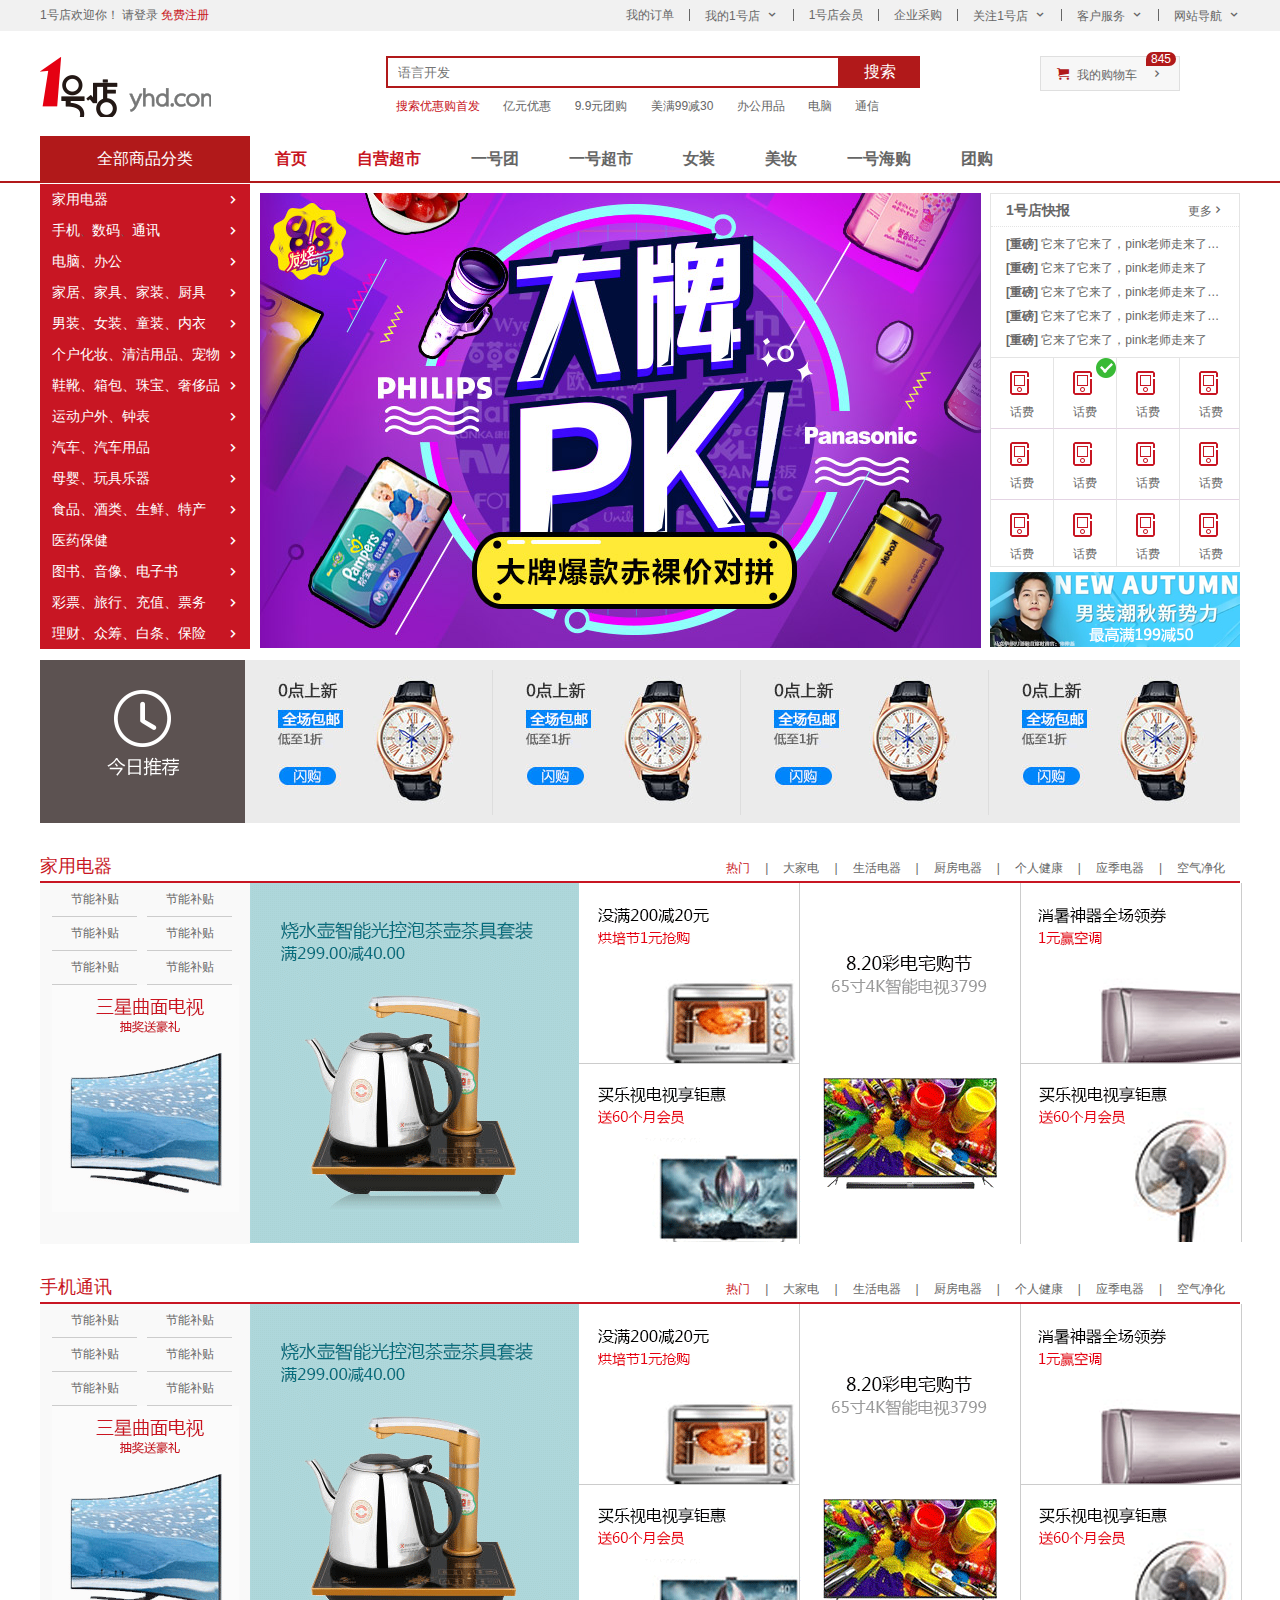
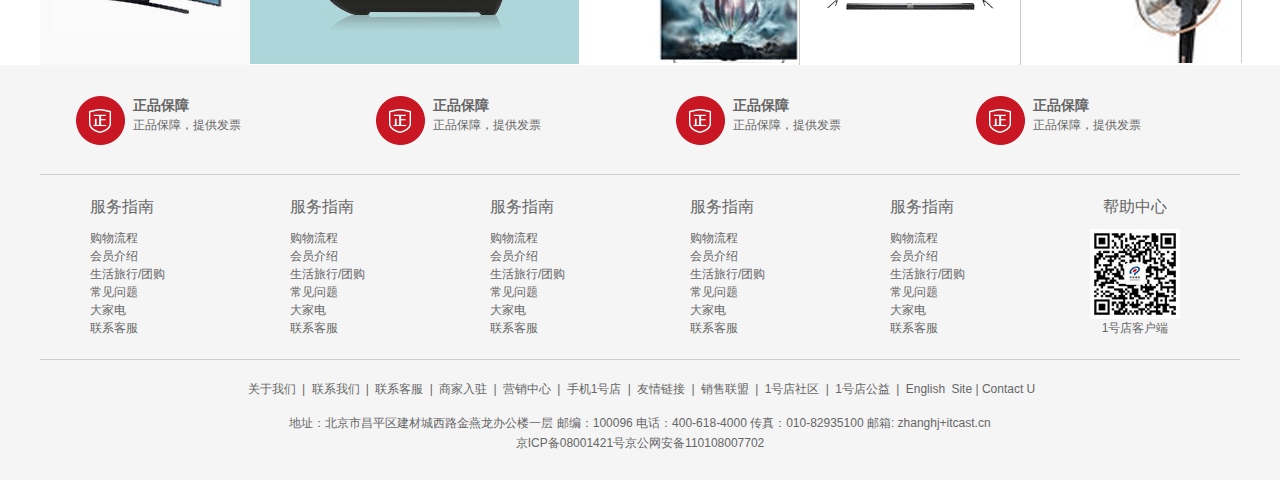
<file: index.html>
<!DOCTYPE html>
<html lang="en">

<head>
    <meta charset="UTF-8">
    <meta http-equiv="X-UA-Compatible" content="IE=edge">
    <meta name="viewport" content="width=device-width, initial-scale=1.0">
    <title>1号店商城-综合网购首选-正品低价、品质保障、配送及时、轻松购物！</title>
    <!-- 网站说明 -->
    <meta name="description" content="1号店商城-专业的综合网上购物商城,销售家电、数码通讯、电脑、家居百货、
    服装服饰、母婴、图书、食品等数万个品牌优质商品.便捷、诚信的服务，为您提供愉悦的网上购物体验!" />
    <!-- 关键字 -->
    <meta name="keywords" content="网上购物,网上商城,手机,笔记本,电脑,MP3,CD,VCD,DV,相机,数码,配件,手表,存储卡,1号店" />
    <!-- 引入favicon图标 -->
    <link rel="shortcut icon" href="favicon.ico " />
    <!-- 引入我们初始化样式文件 -->
    <link rel="stylesheet" href="css/base.css">
    <!-- 引入我们公共的CSS样式 -->
    <link rel="stylesheet" href="css/common.css">
    <!-- 引入我们index.css文件 -->
    <link rel="stylesheet" href="css/index.css">
</head>

<body>
    <!-- 快捷导航模块 start-->
    <section class="shortcut">
        <div class="w">
            <div class="fl">
                <ul>
                    <li>1号店欢迎你！&nbsp;</li>
                    <li><a href="#">请登录</a>&nbsp;<a href="register.html" class="style_red">免费注册</a></li>
                </ul>
            </div>
            <div class="fr">
                <ul>
                    <li>我的订单</li>
                    <li></li>
                    <li class="arrow-icon">我的1号店</li>
                    <li></li>
                    <li>1号店会员</li>
                    <li></li>
                    <li>企业采购</li>
                    <li></li>
                    <li class="arrow-icon">关注1号店</li>
                    <li></li>
                    <li class="arrow-icon">客户服务</li>
                    <li></li>
                    <li class="arrow-icon">网站导航</li>
                </ul>
            </div>
        </div>
    </section>
    <!-- 快捷导航模块 end -->
    <!-- ---------------------------------------------------------------------- -->
    <!-- header头部模块制作 start -->
    <header class="header w">
        <!-- logo模块 -->
        <div class="logo">
            <h1>
                <a href="index.html" title="1号店商城">1号店商城</a>
            </h1>
        </div>
        <!-- search 搜索模块 -->
        <div class="search">
            <input type="search" placeholder="语言开发">
            <button>搜索</button>
        </div>
        <!-- hotwords 模块制作 -->
        <div class="hotwords">
            <a href="#" class="style_red">搜索优惠购首发</a>
            <a href="#">亿元优惠</a>
            <a href="#">9.9元团购</a>
            <a href="#">美满99减30</a>
            <a href="#">办公用品</a>
            <a href="#">电脑</a>
            <a href="#">通信</a>
        </div>
        <!-- 购物车模块 -->
        <div class="shopcar">
            我的购物车
            <i class="count">845</i>
        </div>
    </header>
    <!-- header头部模块制作 end -->
    <!-- --------------------------------------------------------------- -->
    <!-- nav 模块制作 start -->
    <nav class="nav ">
        <div class="w">
            <div class="dropdown">
                <div class="dt">全部商品分类</div>
                <div class="dd">
                    <ul>
                        <li><a href="#">家用电器</a></li>
                        <li><a href="list.html">手机</a>、<a href="#">数码</a>、<a href="#">通讯</a></li>
                        <li><a href="#">电脑、办公</a> </li>
                        <li><a href="#">家居、家具、家装、厨具</a> </li>
                        <li><a href="#">男装、女装、童装、内衣</a> </li>
                        <li><a href="#">个户化妆、清洁用品、宠物</a> </li>
                        <li><a href="#">鞋靴、箱包、珠宝、奢侈品</a> </li>
                        <li><a href="#">运动户外、钟表</a> </li>
                        <li><a href="#">汽车、汽车用品</a> </li>
                        <li><a href="#">母婴、玩具乐器</a> </li>
                        <li><a href="#">食品、酒类、生鲜、特产</a> </li>
                        <li><a href="#">医药保健</a> </li>
                        <li><a href="#">图书、音像、电子书</a> </li>
                        <li><a href="#">彩票、旅行、充值、票务</a> </li>
                        <li><a href="#">理财、众筹、白条、保险</a> </li>
                    </ul>
                </div>
            </div>
            <div class="navitems">
                <ul>
                    <li><a href="#" class="style_red">首页</a></li>
                    <li><a href="#" class="style_red">自营超市</a></li>
                    <li><a href="#">一号团</a></li>
                    <li><a href="#">一号超市</a></li>
                    <li><a href="#">女装</a></li>
                    <li><a href="#">美妆</a></li>
                    <li><a href="#">一号海购</a></li>
                    <li><a href="#">团购</a></li>
                </ul>
            </div>
        </div>
    </nav>
    <!-- nav 模块制作 end -->
    <!-- --------------------------------------------------------------- -->
    <!-- 首页专有模块 main start -->
    <div class="w">
        <div class="main">
            <div class="focus">
                <ul>
                    <li> <img src="upload/focus1.png" alt="">
                    </li>
                </ul>
            </div>
            <div class="niwflash">
                <div class="news">
                    <div class="news-hd">
                        <h5>1号店快报</h5>
                        <a href="#" class="more">更多</a>
                    </div>
                    <div class="news-bd">
                        <ul>
                            <li><a href="#"><strong>[重磅]</strong> 它来了它来了，pink老师走来了它来了它来了，pink老师走来了</a></li>
                            <li><a href="#"><strong>[重磅]</strong> 它来了它来了，pink老师走来了</a></li>
                            <li><a href="#"><strong>[重磅]</strong> 它来了它来了，pink老师走来了它来了它来了，pink老师走来了</a></li>
                            <li><a href="#"><strong>[重磅]</strong> 它来了它来了，pink老师走来了它来了它来了，pink老师走来了</a></li>
                            <li><a href="#"><strong>[重磅]</strong> 它来了它来了，pink老师走来了</a></li>
                        </ul>
                    </div>
                </div>
                <div class="lifeservice">
                    <ul>
                        <li>
                            <img src="images/success.png" alt="">
                            <i></i>
                            <p>话费</p>
                        </li>
                        <li>
                            <i></i>
                            <p>话费</p>
                        </li>
                        <li>
                            <i></i>
                            <p>话费</p>
                        </li>
                        <li>
                            <i></i>
                            <p>话费</p>
                        </li>
                        <li>
                            <i></i>
                            <p>话费</p>
                        </li>
                        <li>
                            <i></i>
                            <p>话费</p>
                        </li>
                        <li>
                            <i></i>
                            <p>话费</p>
                        </li>
                        <li>
                            <i></i>
                            <p>话费</p>
                        </li>
                        <li>
                            <i></i>
                            <p>话费</p>
                        </li>
                        <li>
                            <i></i>
                            <p>话费</p>
                        </li>
                        <li>
                            <i></i>
                            <p>话费</p>
                        </li>
                        <li>
                            <i></i>
                            <p>话费</p>
                        </li>
                    </ul>
                </div>
                <div class="bargain">
                    <img src="upload/bargain.png" alt="">
                </div>
            </div>
        </div>
    </div>

    <!-- 推荐模块 start-->
    <div class="w recom">
        <div class="recom_hd">
            <img src="images/recom.png" alt="">
        </div>
        <div class="recom_bd">
            <ul>
                <li> <img src="upload/recom_03.jpg" alt=""></li>
                <li> <img src="upload/recom_03.jpg" alt=""></li>
                <li> <img src="upload/recom_03.jpg" alt=""></li>
                <li> <img src="upload/recom_03.jpg" alt=""></li>
            </ul>
        </div>
    </div>
    <!-- 推荐模块 end-->

    <!-- 楼层区域制作 start -->
    <div class="floor">
        <!-- 一楼家用电器楼层 -->
        <div class="w jiadian">
            <div class="box_hd">
                <h3>家用电器</h3>
                <div class="tab_list">
                    <ul>
                        <li>
                            <a href="#" class="style_red">热门</a>|
                        </li>
                        <li>
                            <a href="#">大家电</a>|
                        </li>
                        <li>
                            <a href="#">生活电器</a>|
                        </li>
                        <li>
                            <a href="#">厨房电器</a>|
                        </li>
                        <li>
                            <a href="#">个人健康</a>|
                        </li>
                        <li>
                            <a href="#">应季电器</a>|
                        </li>
                        <li>
                            <a href="#">空气净化</a>
                        </li>
                    </ul>
                </div>
            </div>
            <div class="box_bd">
                <div class="tab_content">
                    <div class="tab_list_item">
                        <div class="col_210">
                            <ul>
                                <li><a href="#">节能补贴</a></li>
                                <li><a href="#">节能补贴</a></li>
                                <li><a href="#">节能补贴</a></li>
                                <li><a href="#">节能补贴</a></li>
                                <li><a href="#">节能补贴</a></li>
                                <li><a href="#">节能补贴</a></li>
                            </ul>
                            <a href="#"><img src="upload/floor-1-1.png" alt=""></a>
                        </div>
                        <div class="col_329">
                            <a href="#"><img src="upload/floor-1-b01.png" alt=""></a>
                        </div>
                        <div class="col_221">
                            <a href="#" class="bb"><img src="upload/floor-1-2.png" alt=""></a>
                            <a href="#"><img src="upload/floor-1-3.png" alt=""></a>
                        </div>
                        <div class="col_221">
                            <a href="#"><img src="upload/floor-1-4.png" alt=""></a>
                        </div>
                        <div class="col_219">
                            <div class="col_221">
                                <a href="#" class="bb"><img src="upload/floor-1-5.png" alt=""></a>
                                <a href="#"><img src="upload/floor-1-6.png" alt=""></a>

                            </div>
                        </div>
                    </div>
                </div>
            </div>
        </div>
        <!-- 二楼家用电器楼层 -->
        <div class="w shouji">
            <div class="box_hd">
                <h3>手机通讯</h3>
                <div class="tab_list">
                    <ul>
                        <li>
                            <a href="#" class="style_red">热门</a>|
                        </li>
                        <li>
                            <a href="#">大家电</a>|
                        </li>
                        <li>
                            <a href="#">生活电器</a>|
                        </li>
                        <li>
                            <a href="#">厨房电器</a>|
                        </li>
                        <li>
                            <a href="#">个人健康</a>|
                        </li>
                        <li>
                            <a href="#">应季电器</a>|
                        </li>
                        <li>
                            <a href="#">空气净化</a>
                        </li>
                    </ul>
                </div>
            </div>
            <div class="box_bd">
                <div class="tab_content">
                    <div class="tab_list_item">
                        <div class="col_210">
                            <ul>
                                <li><a href="#">节能补贴</a></li>
                                <li><a href="#">节能补贴</a></li>
                                <li><a href="#">节能补贴</a></li>
                                <li><a href="#">节能补贴</a></li>
                                <li><a href="#">节能补贴</a></li>
                                <li><a href="#">节能补贴</a></li>
                            </ul>
                            <a href="#"><img src="upload/floor-1-1.png" alt=""></a>
                        </div>
                        <div class="col_329">
                            <a href="#"><img src="upload/floor-1-b01.png" alt=""></a>
                        </div>
                        <div class="col_221">
                            <a href="#" class="bb"><img src="upload/floor-1-2.png" alt=""></a>
                            <a href="#"><img src="upload/floor-1-3.png" alt=""></a>
                        </div>
                        <div class="col_221">
                            <a href="#"><img src="upload/floor-1-4.png" alt=""></a>
                        </div>
                        <div class="col_219">
                            <div class="col_221">
                                <a href="#" class="bb"><img src="upload/floor-1-5.png" alt=""></a>
                                <a href="#"><img src="upload/floor-1-6.png" alt=""></a>

                            </div>
                        </div>
                    </div>
                </div>
            </div>
        </div>
    </div>
    <!-- 楼层区域制作 start -->

    <!-- 首页专有模块 main end -->
    <!-- --------------------------------------------------------------- -->
    <!-- 底部模块的制作 start -->
    <footer class="footer">
        <div class="w">
            <div class="mod_service">
                <ul>
                    <li>
                        <h5></h5>
                        <div class="service_txt">
                            <h4>正品保障</h4>
                            <p>正品保障，提供发票</p>
                        </div>
                    </li>
                    <li>
                        <h5></h5>
                        <div class="service_txt">
                            <h4>正品保障</h4>
                            <p>正品保障，提供发票</p>
                        </div>
                    </li>
                    <li>
                        <h5></h5>
                        <div class="service_txt">
                            <h4>正品保障</h4>
                            <p>正品保障，提供发票</p>
                        </div>
                    </li>
                    <li>
                        <h5></h5>
                        <div class="service_txt">
                            <h4>正品保障</h4>
                            <p>正品保障，提供发票</p>
                        </div>
                    </li>
                </ul>
            </div>
            <div class="mod-help">
                <dl>
                    <dt>服务指南</dt>
                    <dd><a href="#">购物流程</a></dd>
                    <dd><a href="#">会员介绍</a></dd>
                    <dd><a href="#">生活旅行/团购</a></dd>
                    <dd><a href="#">常见问题</a></dd>
                    <dd><a href="#">大家电</a></dd>
                    <dd><a href="#">联系客服 </a></dd>
                </dl>
                <dl>
                    <dt>服务指南</dt>
                    <dd><a href="#">购物流程</a></dd>
                    <dd><a href="#">会员介绍</a></dd>
                    <dd><a href="#">生活旅行/团购</a></dd>
                    <dd><a href="#">常见问题</a></dd>
                    <dd><a href="#">大家电</a></dd>
                    <dd><a href="#">联系客服 </a></dd>
                </dl>
                <dl>
                    <dt>服务指南</dt>
                    <dd><a href="#">购物流程</a></dd>
                    <dd><a href="#">会员介绍</a></dd>
                    <dd><a href="#">生活旅行/团购</a></dd>
                    <dd><a href="#">常见问题</a></dd>
                    <dd><a href="#">大家电</a></dd>
                    <dd><a href="#">联系客服 </a></dd>
                </dl>
                <dl>
                    <dt>服务指南</dt>
                    <dd><a href="#">购物流程</a></dd>
                    <dd><a href="#">会员介绍</a></dd>
                    <dd><a href="#">生活旅行/团购</a></dd>
                    <dd><a href="#">常见问题</a></dd>
                    <dd><a href="#">大家电</a></dd>
                    <dd><a href="#">联系客服 </a></dd>
                </dl>
                <dl>
                    <dt>服务指南</dt>
                    <dd><a href="#">购物流程</a></dd>
                    <dd><a href="#">会员介绍</a></dd>
                    <dd><a href="#">生活旅行/团购</a></dd>
                    <dd><a href="#">常见问题</a></dd>
                    <dd><a href="#">大家电</a></dd>
                    <dd><a href="#">联系客服 </a></dd>
                </dl>
                <dl>
                    <dt>帮助中心</dt>
                    <dd>
                        <img src="images/wx_cz.jpg" alt="">
                        1号店客户端
                    </dd>
                </dl>
            </div>
            <div class="mod_copyright">
                <div class="links"> <a href="#">关于我们</a> | <a href="#">联系我们</a> | <a href="#">联系客服</a> | <a
                        href="#">商家入驻</a> | <a href="#">营销中心</a> | <a href="#">手机1号店</a> | <a href="#">友情链接</a> | <a
                        href="#">销售联盟</a> | <a href="#">1号店社区</a> | <a href="#">1号店公益</a> | <a href="#">English</a>
                    Site | Contact U</div>
                <div class="copyright">地址：北京市昌平区建材城西路金燕龙办公楼一层 邮编：100096 电话：400-618-4000 传真：010-82935100 邮箱:
                    zhanghj+itcast.cn <br>
                    京ICP备08001421号京公网安备110108007702</div>
            </div>
        </div>
    </footer>
    <!-- 底部模块的制作 end -->

</body>

</html>
</file>
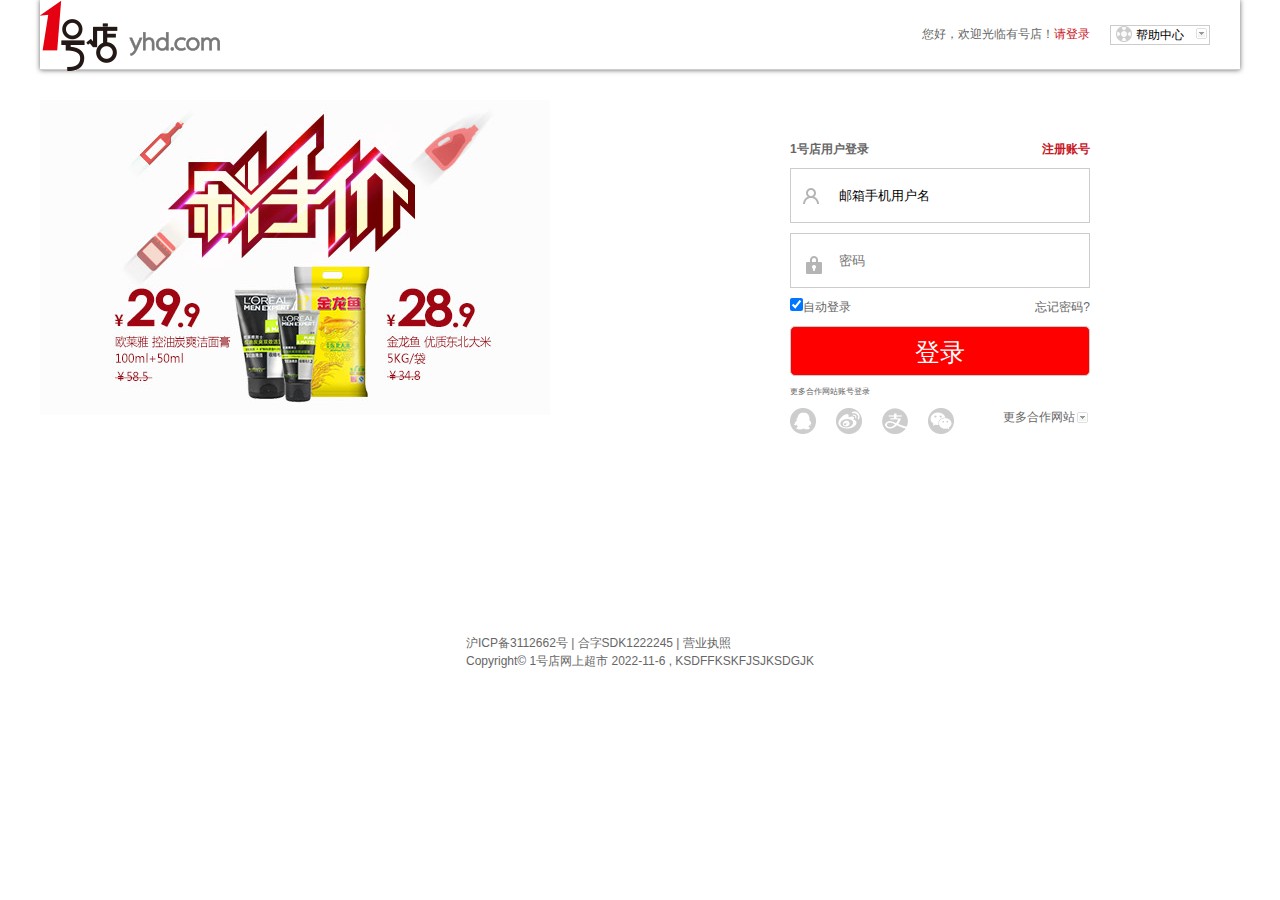
<file: lend.html>
<!DOCTYPE html>
<html lang="en">

<head>
    <meta charset="UTF-8">
    <meta http-equiv="X-UA-Compatible" content="IE=edge">
    <meta name="viewport" content="width=device-width, initial-scale=1.0">
    <title>1号店商城-综合网购首选-正品低价、品质保障、配送及时、轻松购物！</title>
    <!-- 引入favicon图标 -->
    <link rel="shortcut icon" href="favicon.ico " />
    <!-- 引入我们初始化样式文件 -->
    <link rel="stylesheet" href="css/base.css">
    <!-- 引入我们公共的CSS样式 -->
    <link rel="stylesheet" href="css/common.css">
    <!-- 引入lend CSS样式 -->
    <link rel="stylesheet" href="css/lend.css">
</head>

<body>
    <div class="lend w">
        <div class="header">
            <img src="images1/logo.png" alt="">
            <p>您好，欢迎光临有号店！<a href="#" class="style_red">请登录</a></p>
            <div class="help"> <img src="images1/runbun.png" alt=""> 帮助中心 <img src="images1/turnb.png" alt=""> </div>
        </div>

        <!-- 主体 -->
        <div class="subumt">
            <div class="icon">
                <img src="images1/loadimg.jpg" alt="">
            </div>
            <!-- 右边 -->

            <div class="form">
                <h4>1号店用户登录 <a href="register.html" class="style_red">注册账号</a></h4>
                <div class="text">
                    <img src="images/userHead.png" alt="">
                    <input type="text" value="邮箱手机用户名">
                </div>
                <div class="text">
                    <img src="images/lock.png" alt="">
                    <input type="password" placeholder="密码">
                </div>
                <div class="go">
                    <input type="checkbox" checked>自动登录
                    <span> <a href="#">忘记密码?</a></span>
                </div>
                <div class="go_go">
                    登录
                </div>
                <h6>更多合作网站账号登录</h6>
                <ul>
                    <li><a href="#"><img src="images1/l_1.png" alt=""></a></li>
                    <li><a href="#"><img src="images1/l_2.png" alt=""></a></li>
                    <li><a href="#"><img src="images1/l_3.png" alt=""></a></li>
                    <li><a href="#"><img src="images1/l_4.png" alt=""></a></li>
                    <li>更多合作网站<img src="images1/turnb.png" alt=""></li>
                </ul>
            </div>

        </div>
        <!-- 尾部 -->
        <div class="foot">
            <p>沪ICP备3112662号 | 合字SDK1222245 | 营业执照<br>
                Copyright&copy; 1号店网上超市 2022-11-6 , KSDFFKSKFJSJKSDGJK
            </p>
        </div>
    </div>
</body>

</html>
</file>
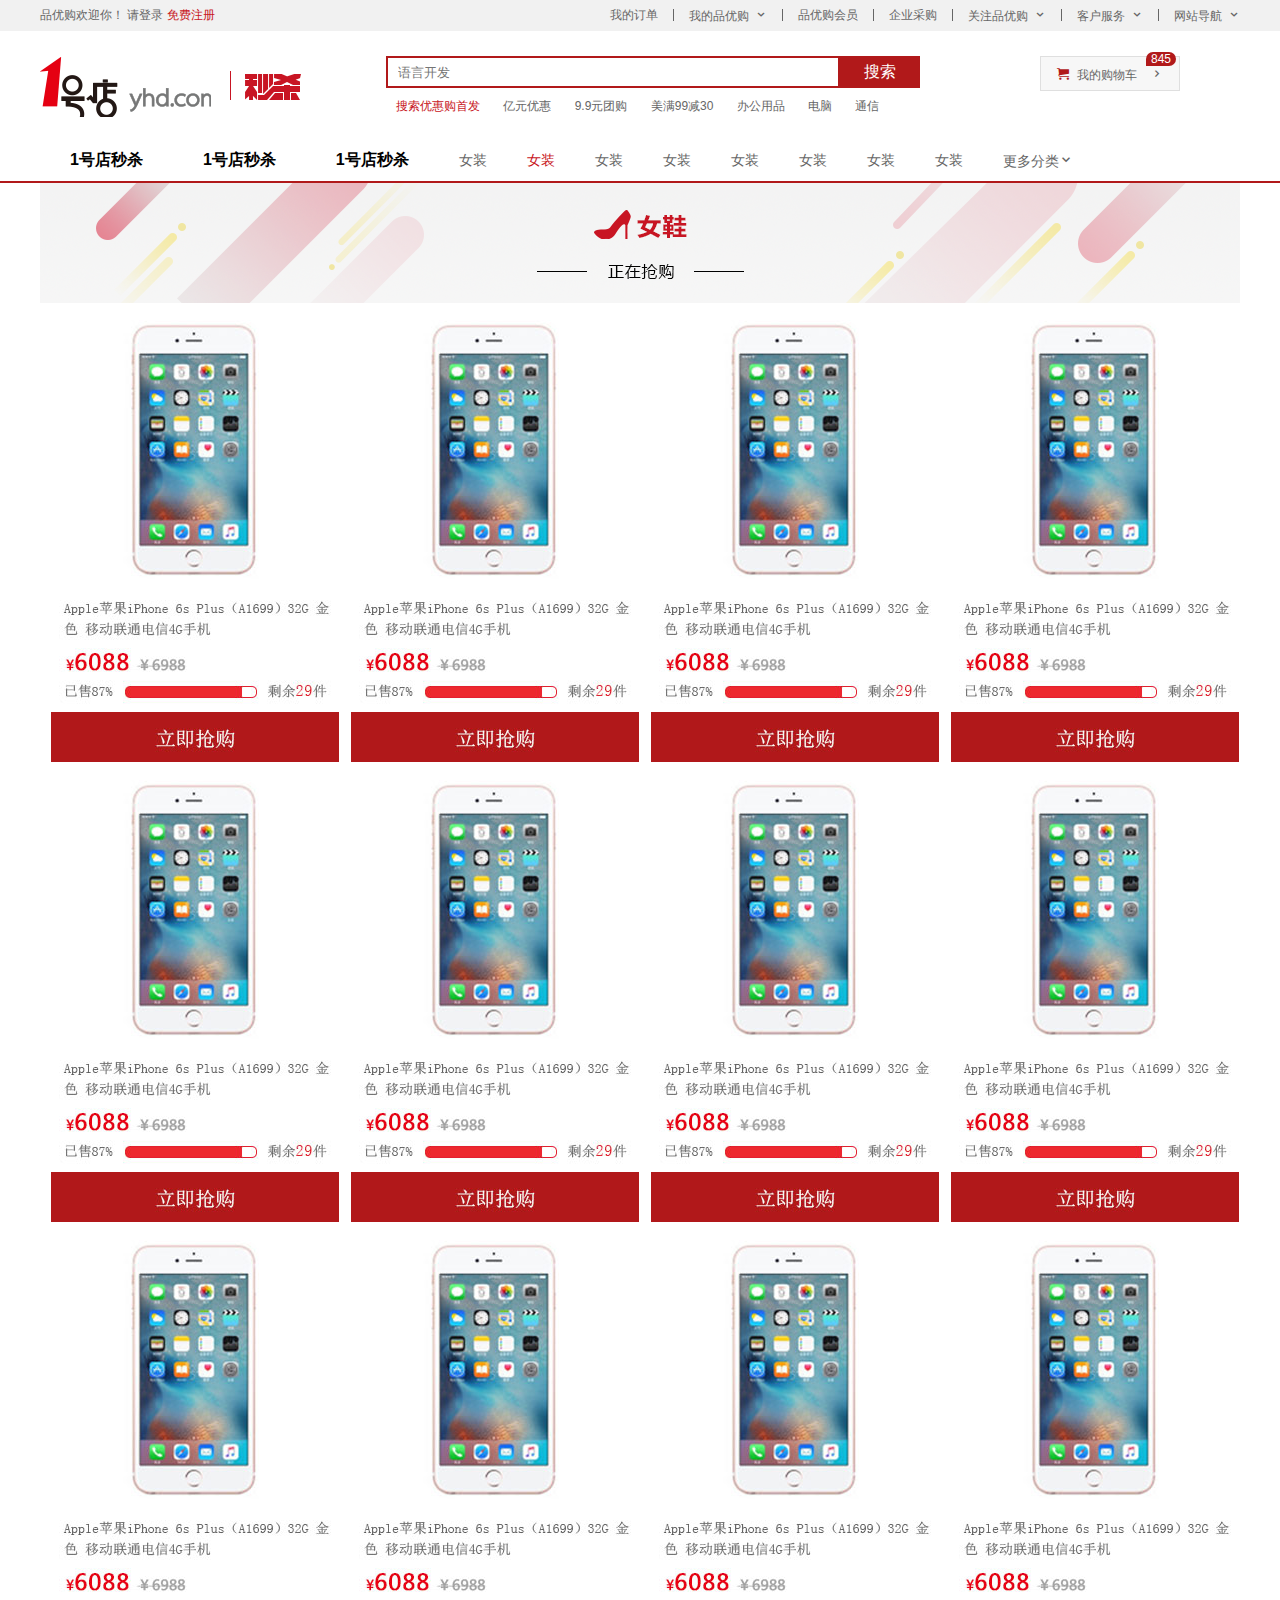
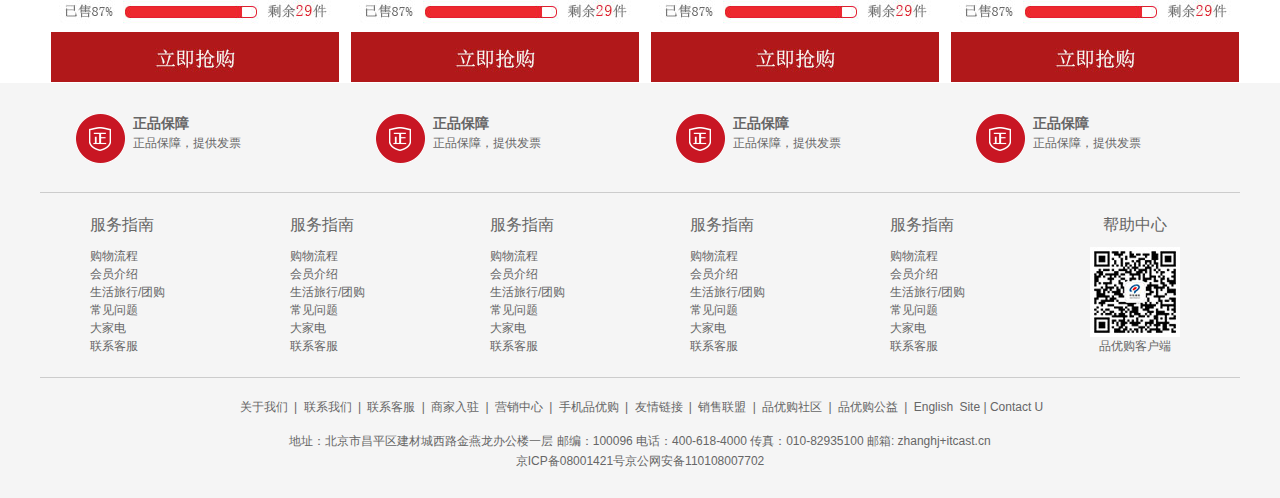
<file: list.html>
<!DOCTYPE html>
<html lang="en">

<head>
    <meta charset="UTF-8">
    <meta http-equiv="X-UA-Compatible" content="IE=edge">
    <meta name="viewport" content="width=device-width, initial-scale=1.0">
    <title>列表页-综合网购首选-正品低价、品质保障、配送及时、轻松购物！</title>
    <!-- 网站说明 -->
    <meta name="description" content="品优购商城-专业的综合网上购物商城,销售家电、数码通讯、电脑、家居百货、
    服装服饰、母婴、图书、食品等数万个品牌优质商品.便捷、诚信的服务，为您提供愉悦的网上购物体验!" />
    <!-- 关键字 -->
    <meta name="keywords" content="网上购物,网上商城,手机,笔记本,电脑,MP3,CD,VCD,DV,相机,数码,配件,手表,存储卡,品优购" />
    <!-- 引入favicon图标 -->
    <link rel="shortcut icon" href="favicon.ico " />
    <!-- 引入我们初始化样式文件 -->
    <link rel="stylesheet" href="css/base.css">
    <!-- 引入我们公共的CSS样式 -->
    <link rel="stylesheet" href="css/common.css">
    <!-- 引入我们的列表页的CSS -->
    <link rel="stylesheet" href="css/list.css">
</head>

<body>
    <!-- 快捷导航模块 start-->
    <section class="shortcut">
        <div class="w">
            <div class="fl">
                <ul>
                    <li>品优购欢迎你！&nbsp;</li>
                    <li><a href="#">请登录</a>&nbsp;<a href="#" class="style_red">免费注册</a></li>
                </ul>
            </div>
            <div class="fr">
                <ul>
                    <li>我的订单</li>
                    <li></li>
                    <li class="arrow-icon">我的品优购</li>
                    <li></li>
                    <li>品优购会员</li>
                    <li></li>
                    <li>企业采购</li>
                    <li></li>
                    <li class="arrow-icon">关注品优购</li>
                    <li></li>
                    <li class="arrow-icon">客户服务</li>
                    <li></li>
                    <li class="arrow-icon">网站导航</li>
                </ul>
            </div>
        </div>
    </section>
    <!-- 快捷导航模块 end -->
    <!-- ---------------------------------------------------------------------- -->
    <!-- header头部模块制作 start -->
    <header class="header w">
        <!-- logo模块 -->
        <div class="logo">
            <h1>
                <a href="index.html" title="1号店商城">1号店商城</a>
            </h1>
        </div>
        <div class="sk">
            <img src="images/sk.png" alt="">
        </div>
        <!-- search 搜索模块 -->
        <div class="search">
            <input type="search" placeholder="语言开发">
            <button>搜索</button>
        </div>
        <!-- hotwords 模块制作 -->
        <div class="hotwords">
            <a href="#" class="style_red">搜索优惠购首发</a>
            <a href="#">亿元优惠</a>
            <a href="#">9.9元团购</a>
            <a href="#">美满99减30</a>
            <a href="#">办公用品</a>
            <a href="#">电脑</a>
            <a href="#">通信</a>
        </div>
        <!-- 购物车模块 -->
        <div class="shopcar">
            我的购物车
            <i class="count">845</i>
        </div>
    </header>
    <!-- header头部模块制作 end -->
    <!-- --------------------------------------------------------------- -->
    <!-- nav 模块制作 start -->
    <nav class="nav ">
        <div class="w">
            <div class="sk_list">
                <ul>
                    <li><a href="#">1号店秒杀</a></li>
                    <li><a href="#">1号店秒杀</a></li>
                    <li><a href="#">1号店秒杀</a></li>
                </ul>
            </div>
            <div class="sk_con">
                <ul>
                    <li><a href="#">女装</a></li>
                    <li><a href="#" class="style_red">女装</a></li>
                    <li><a href="#">女装</a></li>
                    <li><a href="#">女装</a></li>
                    <li><a href="#">女装</a></li>
                    <li><a href="#">女装</a></li>
                    <li><a href="#">女装</a></li>
                    <li><a href="#">女装</a></li>
                    <li><a href="#">更多分类</a></li>
                </ul>
            </div>
        </div>
    </nav>
    <!-- nav 模块制作 end -->
    <div class="w sk_container">
        <div class="sk_hd">
            <img src="upload/bg_03.png" alt="">
        </div>
        <div class="sk_bd">
            <ul class="clearfix">
                <li>
                    <img src="upload/list.jpg" alt="">
                </li>
                <li>
                    <img src="upload/list.jpg" alt="">
                </li>
                <li>
                    <img src="upload/list.jpg" alt="">
                </li>
                <li>
                    <img src="upload/list.jpg" alt="">
                </li>
                <li>
                    <img src="upload/list.jpg" alt="">
                </li>
                <li>
                    <img src="upload/list.jpg" alt="">
                </li>
                <li>
                    <img src="upload/list.jpg" alt="">
                </li>
                <li>
                    <img src="upload/list.jpg" alt="">
                </li>
                <li>
                    <img src="upload/list.jpg" alt="">
                </li>
                <li>
                    <img src="upload/list.jpg" alt="">
                </li>
                <li>
                    <img src="upload/list.jpg" alt="">
                </li>
                <li>
                    <img src="upload/list.jpg" alt="">
                </li> 
            </ul>
        </div>
    </div>
    <!-- --------------------------------------------------------------------------------- -->
    <!-- 底部模块的制作 start -->
    <footer class="footer">
        <div class="w">
            <div class="mod_service">
                <ul>
                    <li>
                        <h5></h5>
                        <div class="service_txt">
                            <h4>正品保障</h4>
                            <p>正品保障，提供发票</p>
                        </div>
                    </li>
                    <li>
                        <h5></h5>
                        <div class="service_txt">
                            <h4>正品保障</h4>
                            <p>正品保障，提供发票</p>
                        </div>
                    </li>
                    <li>
                        <h5></h5>
                        <div class="service_txt">
                            <h4>正品保障</h4>
                            <p>正品保障，提供发票</p>
                        </div>
                    </li>
                    <li>
                        <h5></h5>
                        <div class="service_txt">
                            <h4>正品保障</h4>
                            <p>正品保障，提供发票</p>
                        </div>
                    </li>
                </ul>
            </div>
            <div class="mod-help">
                <dl>
                    <dt>服务指南</dt>
                    <dd><a href="#">购物流程</a></dd>
                    <dd><a href="#">会员介绍</a></dd>
                    <dd><a href="#">生活旅行/团购</a></dd>
                    <dd><a href="#">常见问题</a></dd>
                    <dd><a href="#">大家电</a></dd>
                    <dd><a href="#">联系客服 </a></dd>
                </dl>
                <dl>
                    <dt>服务指南</dt>
                    <dd><a href="#">购物流程</a></dd>
                    <dd><a href="#">会员介绍</a></dd>
                    <dd><a href="#">生活旅行/团购</a></dd>
                    <dd><a href="#">常见问题</a></dd>
                    <dd><a href="#">大家电</a></dd>
                    <dd><a href="#">联系客服 </a></dd>
                </dl>
                <dl>
                    <dt>服务指南</dt>
                    <dd><a href="#">购物流程</a></dd>
                    <dd><a href="#">会员介绍</a></dd>
                    <dd><a href="#">生活旅行/团购</a></dd>
                    <dd><a href="#">常见问题</a></dd>
                    <dd><a href="#">大家电</a></dd>
                    <dd><a href="#">联系客服 </a></dd>
                </dl>
                <dl>
                    <dt>服务指南</dt>
                    <dd><a href="#">购物流程</a></dd>
                    <dd><a href="#">会员介绍</a></dd>
                    <dd><a href="#">生活旅行/团购</a></dd>
                    <dd><a href="#">常见问题</a></dd>
                    <dd><a href="#">大家电</a></dd>
                    <dd><a href="#">联系客服 </a></dd>
                </dl>
                <dl>
                    <dt>服务指南</dt>
                    <dd><a href="#">购物流程</a></dd>
                    <dd><a href="#">会员介绍</a></dd>
                    <dd><a href="#">生活旅行/团购</a></dd>
                    <dd><a href="#">常见问题</a></dd>
                    <dd><a href="#">大家电</a></dd>
                    <dd><a href="#">联系客服 </a></dd>
                </dl>
                <dl>
                    <dt>帮助中心</dt>
                    <dd>
                        <img src="images/wx_cz.jpg" alt="">
                        品优购客户端
                    </dd>
                </dl>
            </div>
            <div class="mod_copyright">
                <div class="links"> <a href="#">关于我们</a> | <a href="#">联系我们</a> | <a href="#">联系客服</a> | <a
                        href="#">商家入驻</a> | <a href="#">营销中心</a> | <a href="#">手机品优购</a> | <a href="#">友情链接</a> | <a
                        href="#">销售联盟</a> | <a href="#">品优购社区</a> | <a href="#">品优购公益</a> | <a href="#">English</a>
                    Site | Contact U</div>
                <div class="copyright">地址：北京市昌平区建材城西路金燕龙办公楼一层 邮编：100096 电话：400-618-4000 传真：010-82935100 邮箱:
                    zhanghj+itcast.cn <br>
                    京ICP备08001421号京公网安备110108007702</div>
            </div>
        </div>
    </footer>
    <!-- 底部模块的制作 end -->
</body>

</html>
</file>
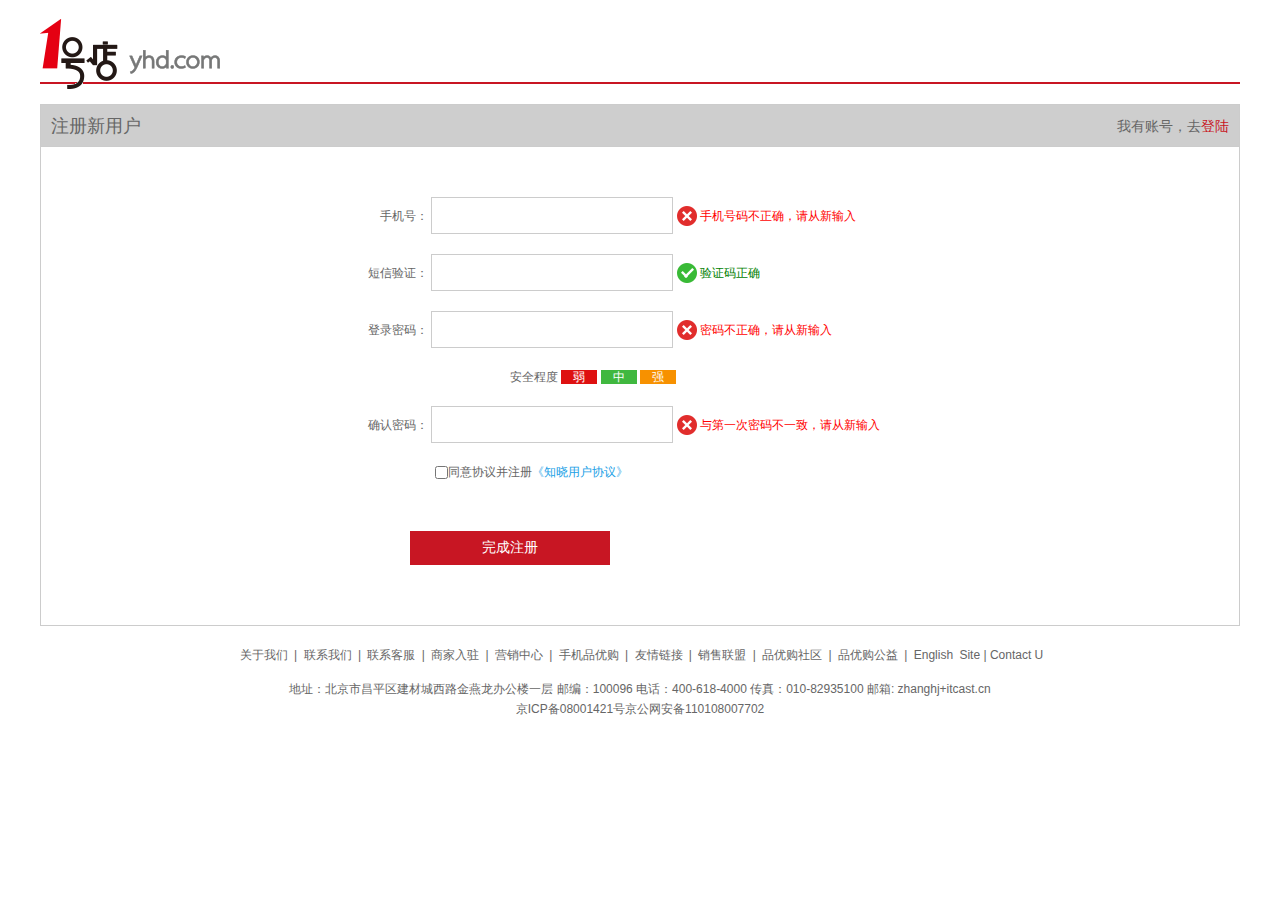
<file: register.html>
<!DOCTYPE html>
<html lang="en">

<head>
    <meta charset="UTF-8">
    <meta http-equiv="X-UA-Compatible" content="IE=edge">
    <meta name="viewport" content="width=device-width, initial-scale=1.0">
    <title>个人注册</title>
    <!-- 引入favicon图标 -->
    <link rel="shortcut icon" href="favicon.ico " />
    <!-- 引入我们初始化样式文件 -->
    <link rel="stylesheet" href="css/base.css">
    <!-- 引入我们自己的注册页面的css -->
    <link rel="stylesheet" href="css/register.css">
</head>

<body>
    <div class="w">
        <header>
            <div class="logo">
                <a href="index.html">
                    <img src="images1/logo.png" alt="">
                </a>
            </div>
        </header>
        <div class="registerarea">
            <h3>注册新用户
                <div class="login">我有账号，去<a href="lend.html">登陆</a></div>
            </h3>
            <div class="reg_form">
                <form action="">
                    <ul>
                        <li> <label for="">手机号：</label> <input type="text" class="inp">
                            <span class="error"> <i class="error_icon"></i> 手机号码不正确，请从新输入</span>
                        </li>
                        <li> <label for="">短信验证：</label> <input type="text" class="inp">
                            <span class="success"> <i class="success_icon"></i> 验证码正确</span>
                        </li>
                        <li> <label for="">登录密码：</label> <input type="password" class="inp">
                            <span class="error"> <i class="error_icon"></i> 密码不正确，请从新输入</span>
                        </li>
                        <li class="safe">安全程度 <em class="ruo">弱</em> <em class="zhong">中</em> <em class="qiang">强</em>
                        </li>
                        <li> <label for="">确认密码：</label> <input type="password" class="inp">
                            <span class="error"> <i class="error_icon"></i> 与第一次密码不一致，请从新输入</span>
                        </li>
                        <li class="agree"> <input type="checkbox">同意协议并注册<a href="#">《知晓用户协议》</a></li>
                        <li> <input type="submit" value="完成注册" class="btn"> </li>
                    </ul>
                </form>
            </div>
        </div>
        <footer>
            <div class="mod_copyright">
                <div class="links"> <a href="#">关于我们</a> | <a href="#">联系我们</a> | <a href="#">联系客服</a> | <a
                        href="#">商家入驻</a> | <a href="#">营销中心</a> | <a href="#">手机品优购</a> | <a href="#">友情链接</a> | <a
                        href="#">销售联盟</a> | <a href="#">品优购社区</a> | <a href="#">品优购公益</a> | <a href="#">English</a>
                    Site | Contact U</div>
                <div class="copyright">地址：北京市昌平区建材城西路金燕龙办公楼一层 邮编：100096 电话：400-618-4000 传真：010-82935100 邮箱:
                    zhanghj+itcast.cn <br>
                    京ICP备08001421号京公网安备110108007702</div>
            </div>
        </footer>
    </div>
</body>

</html>
</file>
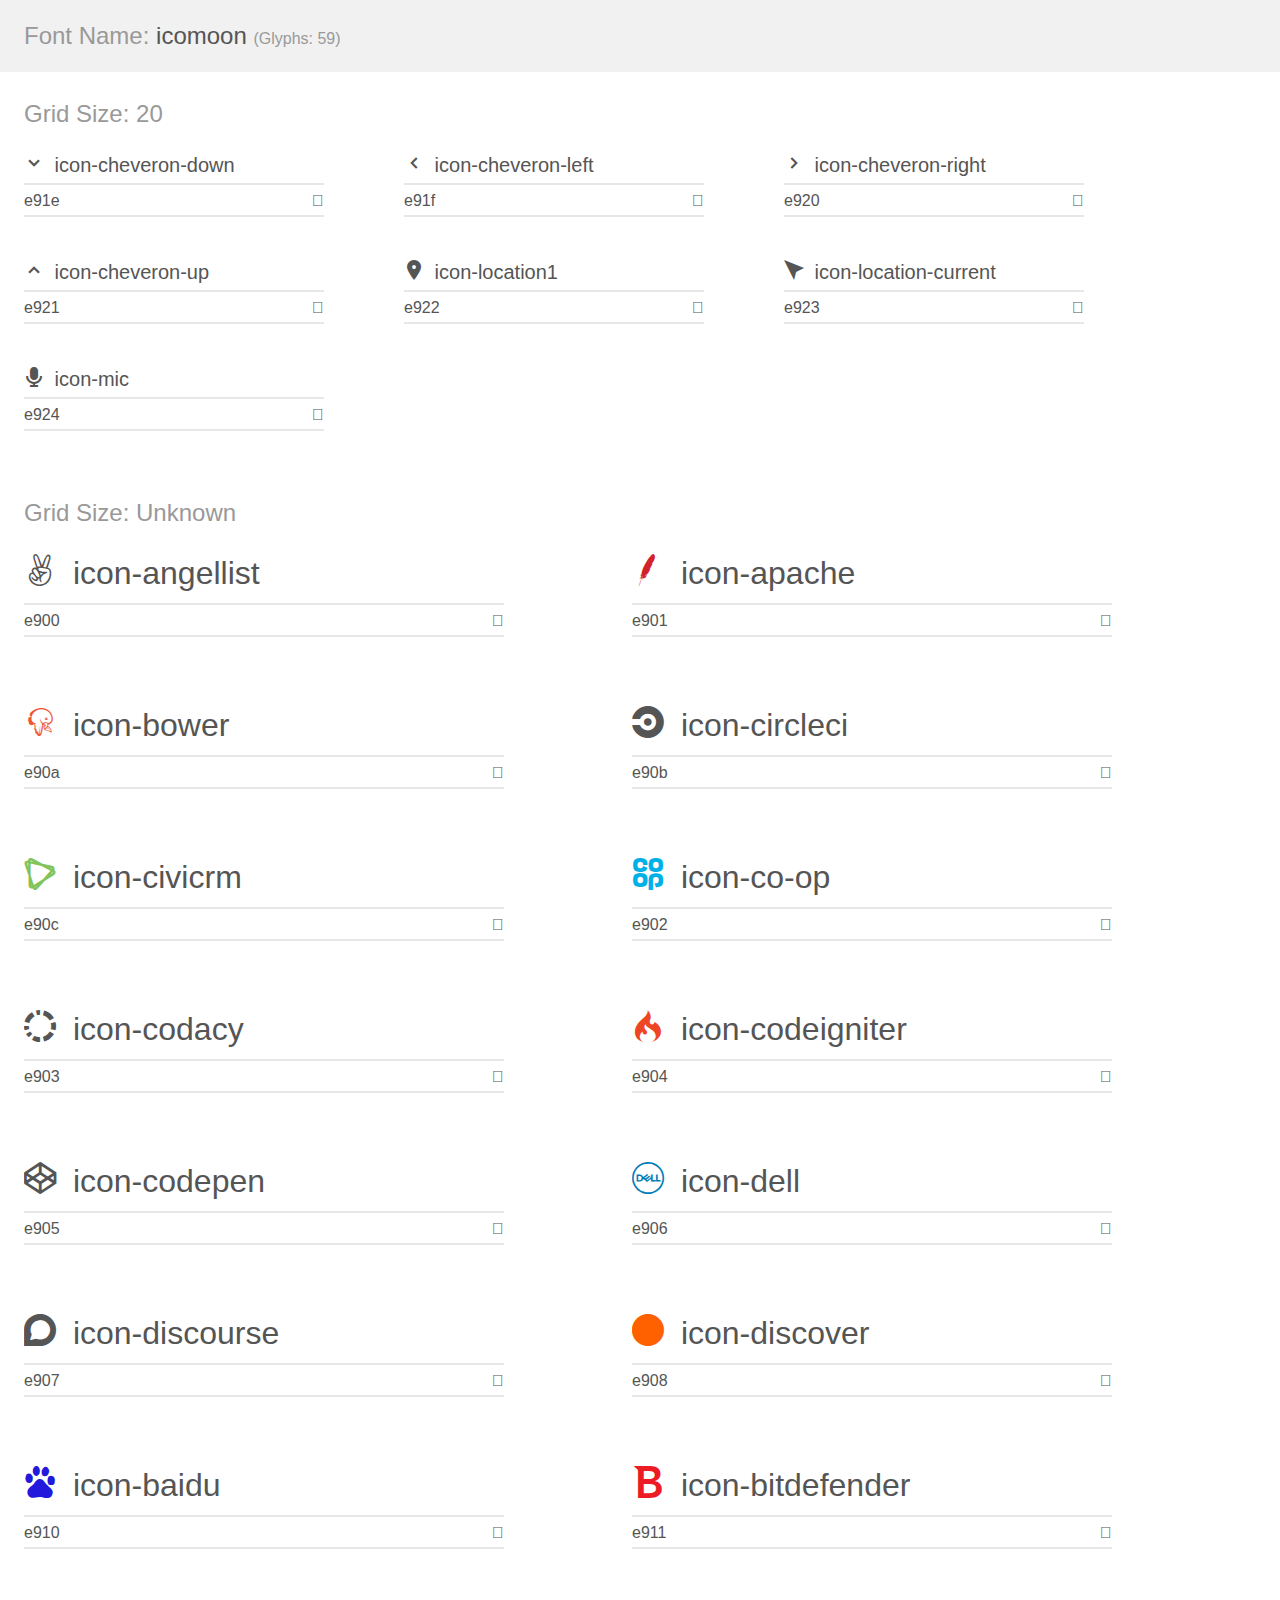
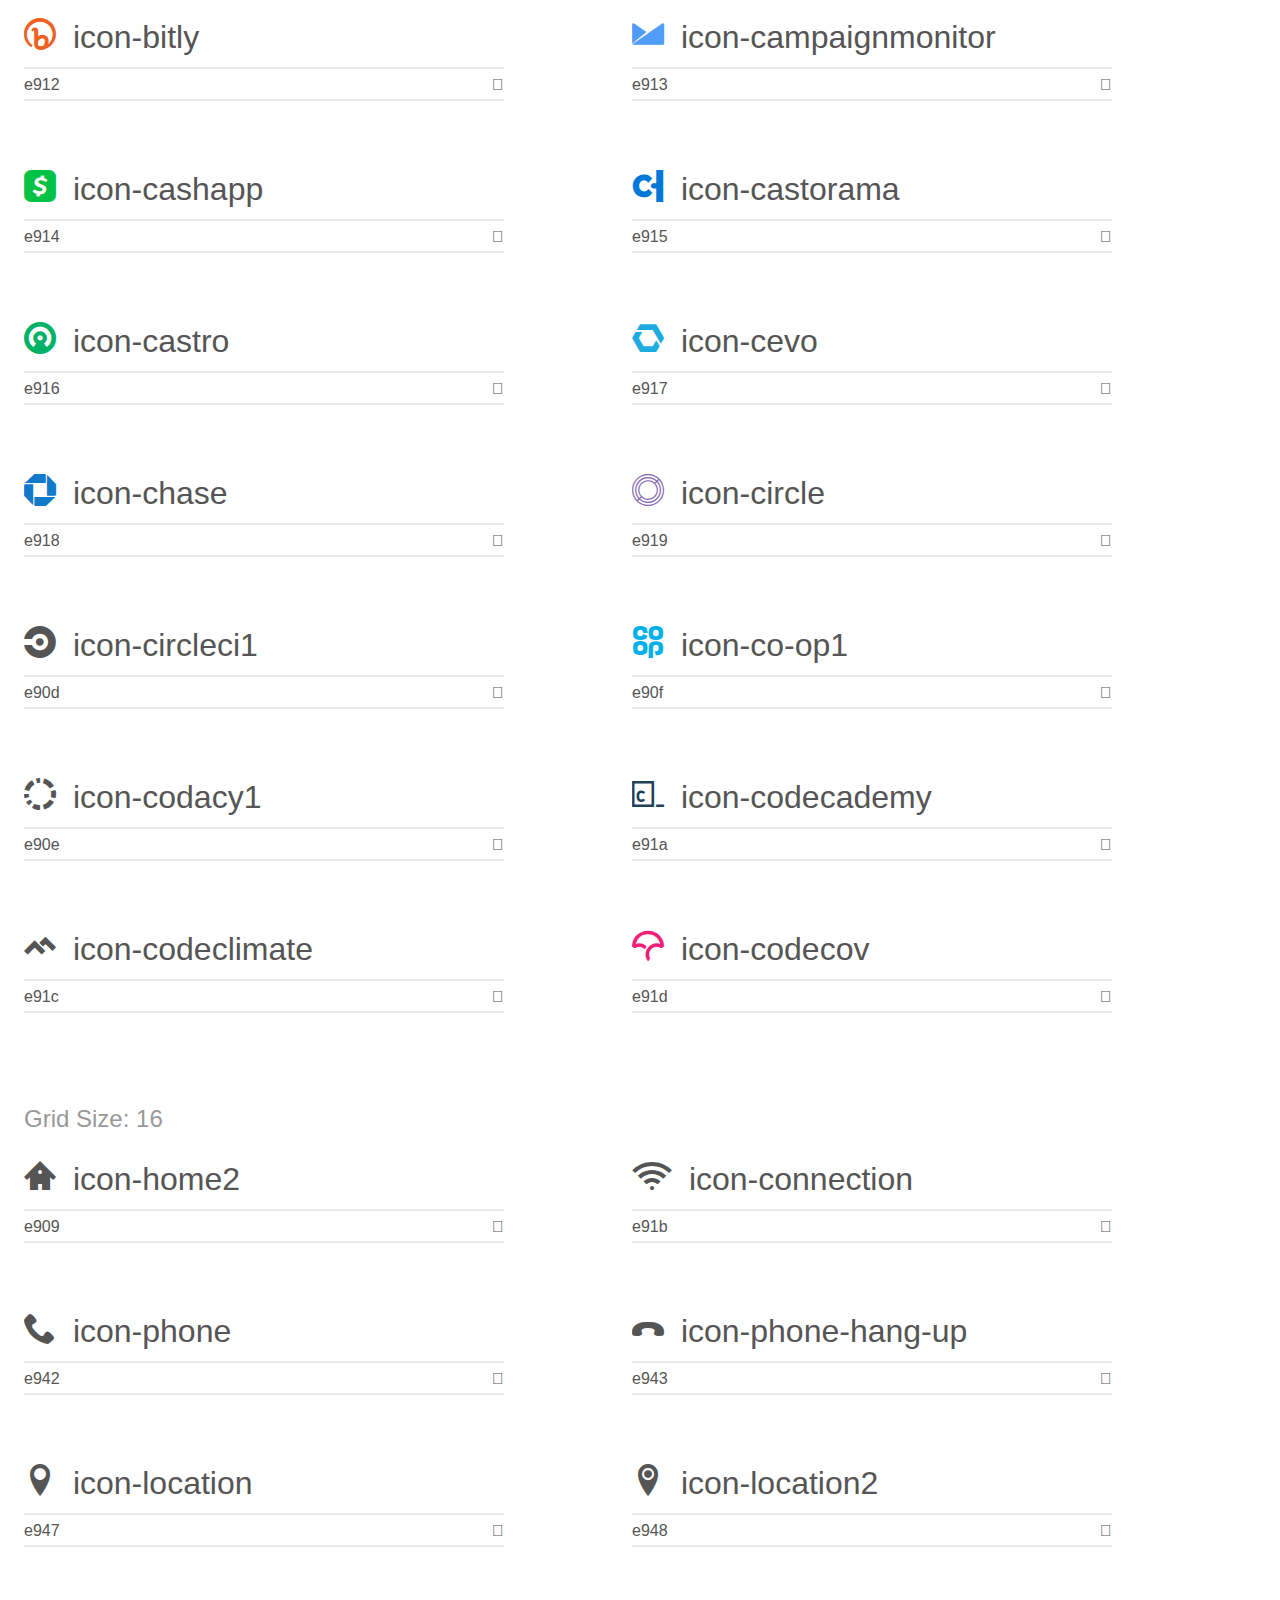
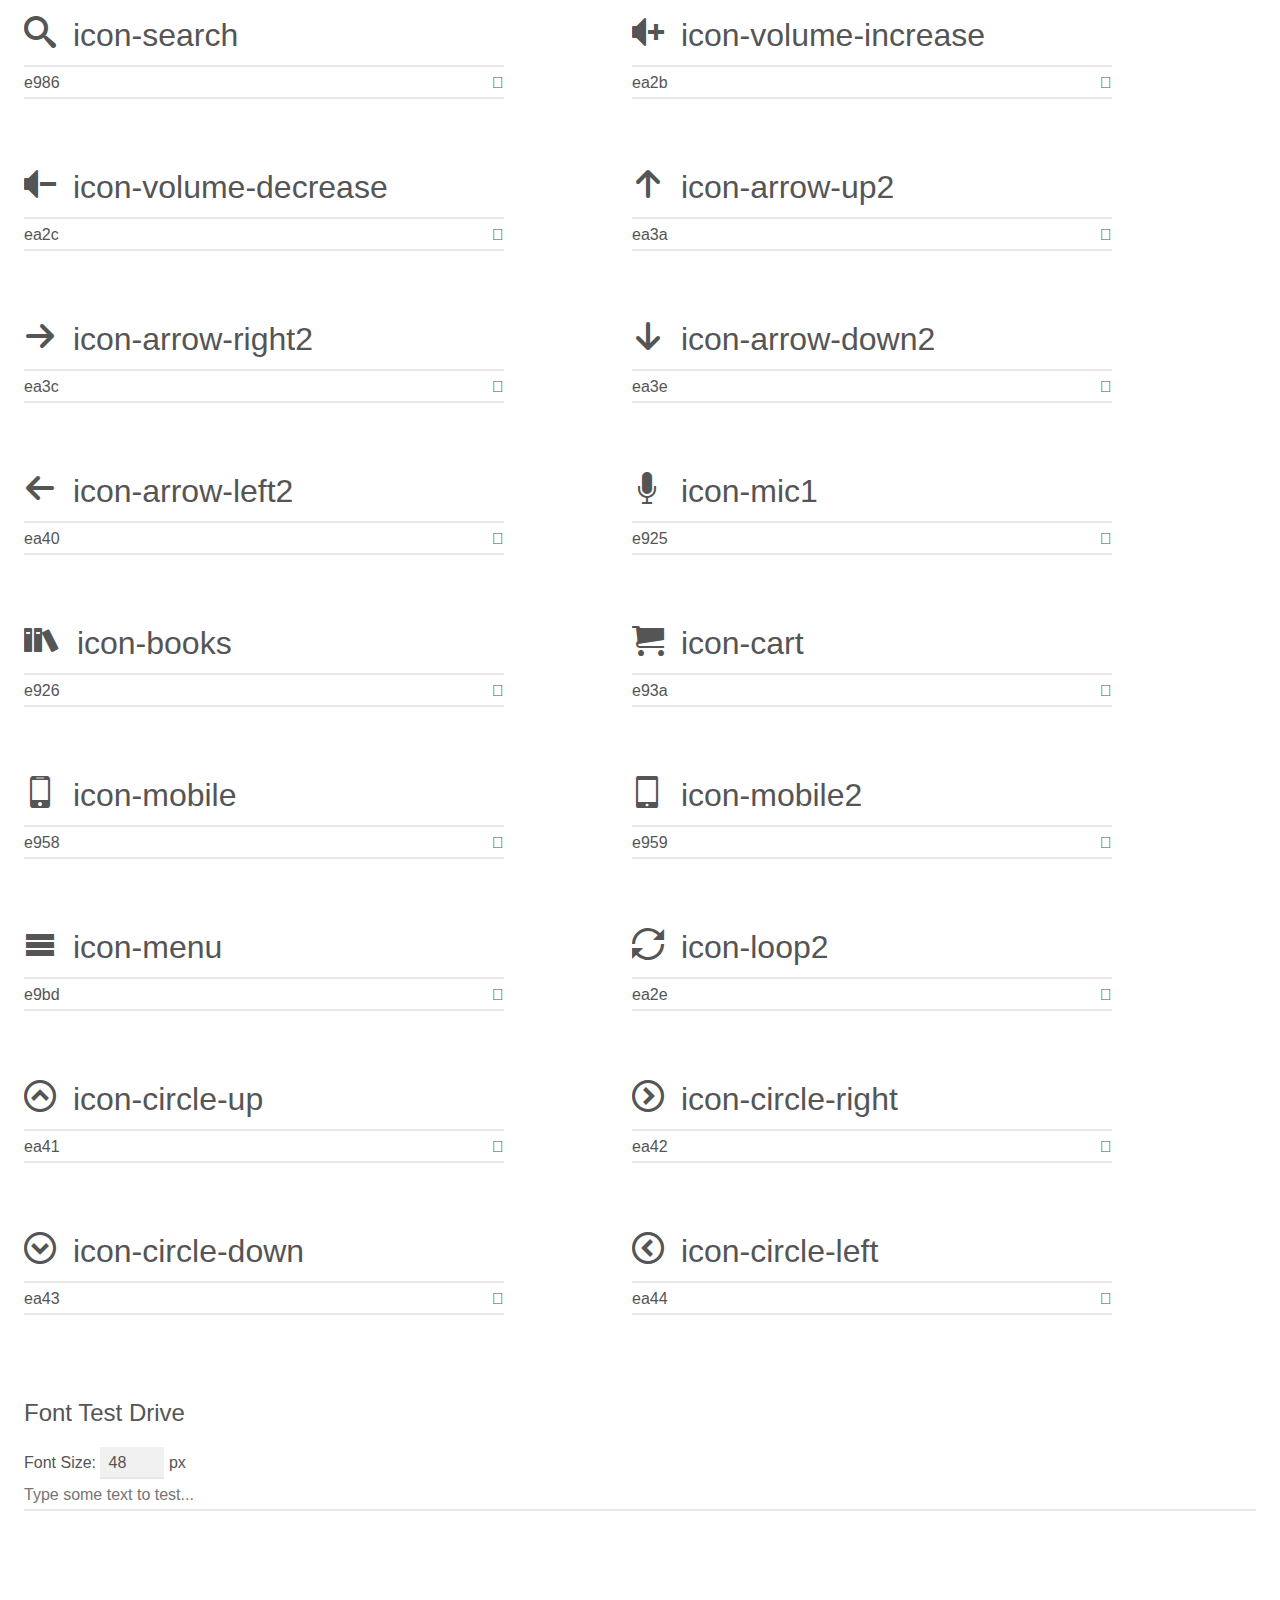
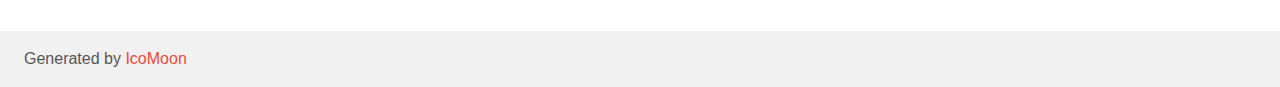
<file: icomoon/demo.html>
<!doctype html>
<html>
<head>
    <meta charset="utf-8">
    <title>IcoMoon Demo</title>
    <meta name="description" content="An Icon Font Generated By IcoMoon.io">
    <meta name="viewport" content="width=device-width, initial-scale=1">
    <link rel="stylesheet" href="demo-files/demo.css">
    <link rel="stylesheet" href="style.css"></head>
<body>
    <div class="bgc1 clearfix">
        <h1 class="mhmm mvm"><span class="fgc1">Font Name:</span> icomoon <small class="fgc1">(Glyphs:&nbsp;59)</small></h1>
    </div>
    <div class="clearfix mhl ptl">
        <h1 class="mvm mtn fgc1">Grid Size: 20</h1>
        <div class="glyph fs1">
            <div class="clearfix bshadow0 pbs">
                <span class="icon-cheveron-down"></span>
                <span class="mls"> icon-cheveron-down</span>
            </div>
            <fieldset class="fs0 size1of1 clearfix hidden-false">
                <input type="text" readonly value="e91e" class="unit size1of2" />
                <input type="text" maxlength="1" readonly value="&#xe91e;" class="unitRight size1of2 talign-right" />
            </fieldset>
            <div class="fs0 bshadow0 clearfix hidden-true">
                <span class="unit pvs fgc1">liga: </span>
                <input type="text" readonly value="" class="liga unitRight" />
            </div>
        </div>
        <div class="glyph fs1">
            <div class="clearfix bshadow0 pbs">
                <span class="icon-cheveron-left"></span>
                <span class="mls"> icon-cheveron-left</span>
            </div>
            <fieldset class="fs0 size1of1 clearfix hidden-false">
                <input type="text" readonly value="e91f" class="unit size1of2" />
                <input type="text" maxlength="1" readonly value="&#xe91f;" class="unitRight size1of2 talign-right" />
            </fieldset>
            <div class="fs0 bshadow0 clearfix hidden-true">
                <span class="unit pvs fgc1">liga: </span>
                <input type="text" readonly value="" class="liga unitRight" />
            </div>
        </div>
        <div class="glyph fs1">
            <div class="clearfix bshadow0 pbs">
                <span class="icon-cheveron-right"></span>
                <span class="mls"> icon-cheveron-right</span>
            </div>
            <fieldset class="fs0 size1of1 clearfix hidden-false">
                <input type="text" readonly value="e920" class="unit size1of2" />
                <input type="text" maxlength="1" readonly value="&#xe920;" class="unitRight size1of2 talign-right" />
            </fieldset>
            <div class="fs0 bshadow0 clearfix hidden-true">
                <span class="unit pvs fgc1">liga: </span>
                <input type="text" readonly value="" class="liga unitRight" />
            </div>
        </div>
        <div class="glyph fs1">
            <div class="clearfix bshadow0 pbs">
                <span class="icon-cheveron-up"></span>
                <span class="mls"> icon-cheveron-up</span>
            </div>
            <fieldset class="fs0 size1of1 clearfix hidden-false">
                <input type="text" readonly value="e921" class="unit size1of2" />
                <input type="text" maxlength="1" readonly value="&#xe921;" class="unitRight size1of2 talign-right" />
            </fieldset>
            <div class="fs0 bshadow0 clearfix hidden-true">
                <span class="unit pvs fgc1">liga: </span>
                <input type="text" readonly value="" class="liga unitRight" />
            </div>
        </div>
        <div class="glyph fs1">
            <div class="clearfix bshadow0 pbs">
                <span class="icon-location1"></span>
                <span class="mls"> icon-location1</span>
            </div>
            <fieldset class="fs0 size1of1 clearfix hidden-false">
                <input type="text" readonly value="e922" class="unit size1of2" />
                <input type="text" maxlength="1" readonly value="&#xe922;" class="unitRight size1of2 talign-right" />
            </fieldset>
            <div class="fs0 bshadow0 clearfix hidden-true">
                <span class="unit pvs fgc1">liga: </span>
                <input type="text" readonly value="" class="liga unitRight" />
            </div>
        </div>
        <div class="glyph fs1">
            <div class="clearfix bshadow0 pbs">
                <span class="icon-location-current"></span>
                <span class="mls"> icon-location-current</span>
            </div>
            <fieldset class="fs0 size1of1 clearfix hidden-false">
                <input type="text" readonly value="e923" class="unit size1of2" />
                <input type="text" maxlength="1" readonly value="&#xe923;" class="unitRight size1of2 talign-right" />
            </fieldset>
            <div class="fs0 bshadow0 clearfix hidden-true">
                <span class="unit pvs fgc1">liga: </span>
                <input type="text" readonly value="" class="liga unitRight" />
            </div>
        </div>
        <div class="glyph fs1">
            <div class="clearfix bshadow0 pbs">
                <span class="icon-mic"></span>
                <span class="mls"> icon-mic</span>
            </div>
            <fieldset class="fs0 size1of1 clearfix hidden-false">
                <input type="text" readonly value="e924" class="unit size1of2" />
                <input type="text" maxlength="1" readonly value="&#xe924;" class="unitRight size1of2 talign-right" />
            </fieldset>
            <div class="fs0 bshadow0 clearfix hidden-true">
                <span class="unit pvs fgc1">liga: </span>
                <input type="text" readonly value="" class="liga unitRight" />
            </div>
        </div>
    </div>
    <div class="clearfix mhl ptl">
        <h1 class="mvm mtn fgc1">Grid Size: Unknown</h1>
        <div class="glyph fs2">
            <div class="clearfix bshadow0 pbs">
                <span class="icon-angellist"></span>
                <span class="mls"> icon-angellist</span>
            </div>
            <fieldset class="fs0 size1of1 clearfix hidden-false">
                <input type="text" readonly value="e900" class="unit size1of2" />
                <input type="text" maxlength="1" readonly value="&#xe900;" class="unitRight size1of2 talign-right" />
            </fieldset>
            <div class="fs0 bshadow0 clearfix hidden-true">
                <span class="unit pvs fgc1">liga: </span>
                <input type="text" readonly value="" class="liga unitRight" />
            </div>
        </div>
        <div class="glyph fs2">
            <div class="clearfix bshadow0 pbs">
                <span class="icon-apache"></span>
                <span class="mls"> icon-apache</span>
            </div>
            <fieldset class="fs0 size1of1 clearfix hidden-false">
                <input type="text" readonly value="e901" class="unit size1of2" />
                <input type="text" maxlength="1" readonly value="&#xe901;" class="unitRight size1of2 talign-right" />
            </fieldset>
            <div class="fs0 bshadow0 clearfix hidden-true">
                <span class="unit pvs fgc1">liga: </span>
                <input type="text" readonly value="" class="liga unitRight" />
            </div>
        </div>
        <div class="glyph fs2">
            <div class="clearfix bshadow0 pbs">
                <span class="icon-bower"></span>
                <span class="mls"> icon-bower</span>
            </div>
            <fieldset class="fs0 size1of1 clearfix hidden-false">
                <input type="text" readonly value="e90a" class="unit size1of2" />
                <input type="text" maxlength="1" readonly value="&#xe90a;" class="unitRight size1of2 talign-right" />
            </fieldset>
            <div class="fs0 bshadow0 clearfix hidden-true">
                <span class="unit pvs fgc1">liga: </span>
                <input type="text" readonly value="" class="liga unitRight" />
            </div>
        </div>
        <div class="glyph fs2">
            <div class="clearfix bshadow0 pbs">
                <span class="icon-circleci"></span>
                <span class="mls"> icon-circleci</span>
            </div>
            <fieldset class="fs0 size1of1 clearfix hidden-false">
                <input type="text" readonly value="e90b" class="unit size1of2" />
                <input type="text" maxlength="1" readonly value="&#xe90b;" class="unitRight size1of2 talign-right" />
            </fieldset>
            <div class="fs0 bshadow0 clearfix hidden-true">
                <span class="unit pvs fgc1">liga: </span>
                <input type="text" readonly value="" class="liga unitRight" />
            </div>
        </div>
        <div class="glyph fs2">
            <div class="clearfix bshadow0 pbs">
                <span class="icon-civicrm"></span>
                <span class="mls"> icon-civicrm</span>
            </div>
            <fieldset class="fs0 size1of1 clearfix hidden-false">
                <input type="text" readonly value="e90c" class="unit size1of2" />
                <input type="text" maxlength="1" readonly value="&#xe90c;" class="unitRight size1of2 talign-right" />
            </fieldset>
            <div class="fs0 bshadow0 clearfix hidden-true">
                <span class="unit pvs fgc1">liga: </span>
                <input type="text" readonly value="" class="liga unitRight" />
            </div>
        </div>
        <div class="glyph fs2">
            <div class="clearfix bshadow0 pbs">
                <span class="icon-co-op"></span>
                <span class="mls"> icon-co-op</span>
            </div>
            <fieldset class="fs0 size1of1 clearfix hidden-false">
                <input type="text" readonly value="e902" class="unit size1of2" />
                <input type="text" maxlength="1" readonly value="&#xe902;" class="unitRight size1of2 talign-right" />
            </fieldset>
            <div class="fs0 bshadow0 clearfix hidden-true">
                <span class="unit pvs fgc1">liga: </span>
                <input type="text" readonly value="" class="liga unitRight" />
            </div>
        </div>
        <div class="glyph fs2">
            <div class="clearfix bshadow0 pbs">
                <span class="icon-codacy"></span>
                <span class="mls"> icon-codacy</span>
            </div>
            <fieldset class="fs0 size1of1 clearfix hidden-false">
                <input type="text" readonly value="e903" class="unit size1of2" />
                <input type="text" maxlength="1" readonly value="&#xe903;" class="unitRight size1of2 talign-right" />
            </fieldset>
            <div class="fs0 bshadow0 clearfix hidden-true">
                <span class="unit pvs fgc1">liga: </span>
                <input type="text" readonly value="" class="liga unitRight" />
            </div>
        </div>
        <div class="glyph fs2">
            <div class="clearfix bshadow0 pbs">
                <span class="icon-codeigniter"></span>
                <span class="mls"> icon-codeigniter</span>
            </div>
            <fieldset class="fs0 size1of1 clearfix hidden-false">
                <input type="text" readonly value="e904" class="unit size1of2" />
                <input type="text" maxlength="1" readonly value="&#xe904;" class="unitRight size1of2 talign-right" />
            </fieldset>
            <div class="fs0 bshadow0 clearfix hidden-true">
                <span class="unit pvs fgc1">liga: </span>
                <input type="text" readonly value="" class="liga unitRight" />
            </div>
        </div>
        <div class="glyph fs2">
            <div class="clearfix bshadow0 pbs">
                <span class="icon-codepen"></span>
                <span class="mls"> icon-codepen</span>
            </div>
            <fieldset class="fs0 size1of1 clearfix hidden-false">
                <input type="text" readonly value="e905" class="unit size1of2" />
                <input type="text" maxlength="1" readonly value="&#xe905;" class="unitRight size1of2 talign-right" />
            </fieldset>
            <div class="fs0 bshadow0 clearfix hidden-true">
                <span class="unit pvs fgc1">liga: </span>
                <input type="text" readonly value="" class="liga unitRight" />
            </div>
        </div>
        <div class="glyph fs2">
            <div class="clearfix bshadow0 pbs">
                <span class="icon-dell"></span>
                <span class="mls"> icon-dell</span>
            </div>
            <fieldset class="fs0 size1of1 clearfix hidden-false">
                <input type="text" readonly value="e906" class="unit size1of2" />
                <input type="text" maxlength="1" readonly value="&#xe906;" class="unitRight size1of2 talign-right" />
            </fieldset>
            <div class="fs0 bshadow0 clearfix hidden-true">
                <span class="unit pvs fgc1">liga: </span>
                <input type="text" readonly value="" class="liga unitRight" />
            </div>
        </div>
        <div class="glyph fs2">
            <div class="clearfix bshadow0 pbs">
                <span class="icon-discourse"></span>
                <span class="mls"> icon-discourse</span>
            </div>
            <fieldset class="fs0 size1of1 clearfix hidden-false">
                <input type="text" readonly value="e907" class="unit size1of2" />
                <input type="text" maxlength="1" readonly value="&#xe907;" class="unitRight size1of2 talign-right" />
            </fieldset>
            <div class="fs0 bshadow0 clearfix hidden-true">
                <span class="unit pvs fgc1">liga: </span>
                <input type="text" readonly value="" class="liga unitRight" />
            </div>
        </div>
        <div class="glyph fs2">
            <div class="clearfix bshadow0 pbs">
                <span class="icon-discover"></span>
                <span class="mls"> icon-discover</span>
            </div>
            <fieldset class="fs0 size1of1 clearfix hidden-false">
                <input type="text" readonly value="e908" class="unit size1of2" />
                <input type="text" maxlength="1" readonly value="&#xe908;" class="unitRight size1of2 talign-right" />
            </fieldset>
            <div class="fs0 bshadow0 clearfix hidden-true">
                <span class="unit pvs fgc1">liga: </span>
                <input type="text" readonly value="" class="liga unitRight" />
            </div>
        </div>
        <div class="glyph fs2">
            <div class="clearfix bshadow0 pbs">
                <span class="icon-baidu"></span>
                <span class="mls"> icon-baidu</span>
            </div>
            <fieldset class="fs0 size1of1 clearfix hidden-false">
                <input type="text" readonly value="e910" class="unit size1of2" />
                <input type="text" maxlength="1" readonly value="&#xe910;" class="unitRight size1of2 talign-right" />
            </fieldset>
            <div class="fs0 bshadow0 clearfix hidden-true">
                <span class="unit pvs fgc1">liga: </span>
                <input type="text" readonly value="" class="liga unitRight" />
            </div>
        </div>
        <div class="glyph fs2">
            <div class="clearfix bshadow0 pbs">
                <span class="icon-bitdefender"></span>
                <span class="mls"> icon-bitdefender</span>
            </div>
            <fieldset class="fs0 size1of1 clearfix hidden-false">
                <input type="text" readonly value="e911" class="unit size1of2" />
                <input type="text" maxlength="1" readonly value="&#xe911;" class="unitRight size1of2 talign-right" />
            </fieldset>
            <div class="fs0 bshadow0 clearfix hidden-true">
                <span class="unit pvs fgc1">liga: </span>
                <input type="text" readonly value="" class="liga unitRight" />
            </div>
        </div>
        <div class="glyph fs2">
            <div class="clearfix bshadow0 pbs">
                <span class="icon-bitly"></span>
                <span class="mls"> icon-bitly</span>
            </div>
            <fieldset class="fs0 size1of1 clearfix hidden-false">
                <input type="text" readonly value="e912" class="unit size1of2" />
                <input type="text" maxlength="1" readonly value="&#xe912;" class="unitRight size1of2 talign-right" />
            </fieldset>
            <div class="fs0 bshadow0 clearfix hidden-true">
                <span class="unit pvs fgc1">liga: </span>
                <input type="text" readonly value="" class="liga unitRight" />
            </div>
        </div>
        <div class="glyph fs2">
            <div class="clearfix bshadow0 pbs">
                <span class="icon-campaignmonitor"></span>
                <span class="mls"> icon-campaignmonitor</span>
            </div>
            <fieldset class="fs0 size1of1 clearfix hidden-false">
                <input type="text" readonly value="e913" class="unit size1of2" />
                <input type="text" maxlength="1" readonly value="&#xe913;" class="unitRight size1of2 talign-right" />
            </fieldset>
            <div class="fs0 bshadow0 clearfix hidden-true">
                <span class="unit pvs fgc1">liga: </span>
                <input type="text" readonly value="" class="liga unitRight" />
            </div>
        </div>
        <div class="glyph fs2">
            <div class="clearfix bshadow0 pbs">
                <span class="icon-cashapp"></span>
                <span class="mls"> icon-cashapp</span>
            </div>
            <fieldset class="fs0 size1of1 clearfix hidden-false">
                <input type="text" readonly value="e914" class="unit size1of2" />
                <input type="text" maxlength="1" readonly value="&#xe914;" class="unitRight size1of2 talign-right" />
            </fieldset>
            <div class="fs0 bshadow0 clearfix hidden-true">
                <span class="unit pvs fgc1">liga: </span>
                <input type="text" readonly value="" class="liga unitRight" />
            </div>
        </div>
        <div class="glyph fs2">
            <div class="clearfix bshadow0 pbs">
                <span class="icon-castorama"></span>
                <span class="mls"> icon-castorama</span>
            </div>
            <fieldset class="fs0 size1of1 clearfix hidden-false">
                <input type="text" readonly value="e915" class="unit size1of2" />
                <input type="text" maxlength="1" readonly value="&#xe915;" class="unitRight size1of2 talign-right" />
            </fieldset>
            <div class="fs0 bshadow0 clearfix hidden-true">
                <span class="unit pvs fgc1">liga: </span>
                <input type="text" readonly value="" class="liga unitRight" />
            </div>
        </div>
        <div class="glyph fs2">
            <div class="clearfix bshadow0 pbs">
                <span class="icon-castro"></span>
                <span class="mls"> icon-castro</span>
            </div>
            <fieldset class="fs0 size1of1 clearfix hidden-false">
                <input type="text" readonly value="e916" class="unit size1of2" />
                <input type="text" maxlength="1" readonly value="&#xe916;" class="unitRight size1of2 talign-right" />
            </fieldset>
            <div class="fs0 bshadow0 clearfix hidden-true">
                <span class="unit pvs fgc1">liga: </span>
                <input type="text" readonly value="" class="liga unitRight" />
            </div>
        </div>
        <div class="glyph fs2">
            <div class="clearfix bshadow0 pbs">
                <span class="icon-cevo"></span>
                <span class="mls"> icon-cevo</span>
            </div>
            <fieldset class="fs0 size1of1 clearfix hidden-false">
                <input type="text" readonly value="e917" class="unit size1of2" />
                <input type="text" maxlength="1" readonly value="&#xe917;" class="unitRight size1of2 talign-right" />
            </fieldset>
            <div class="fs0 bshadow0 clearfix hidden-true">
                <span class="unit pvs fgc1">liga: </span>
                <input type="text" readonly value="" class="liga unitRight" />
            </div>
        </div>
        <div class="glyph fs2">
            <div class="clearfix bshadow0 pbs">
                <span class="icon-chase"></span>
                <span class="mls"> icon-chase</span>
            </div>
            <fieldset class="fs0 size1of1 clearfix hidden-false">
                <input type="text" readonly value="e918" class="unit size1of2" />
                <input type="text" maxlength="1" readonly value="&#xe918;" class="unitRight size1of2 talign-right" />
            </fieldset>
            <div class="fs0 bshadow0 clearfix hidden-true">
                <span class="unit pvs fgc1">liga: </span>
                <input type="text" readonly value="" class="liga unitRight" />
            </div>
        </div>
        <div class="glyph fs2">
            <div class="clearfix bshadow0 pbs">
                <span class="icon-circle"></span>
                <span class="mls"> icon-circle</span>
            </div>
            <fieldset class="fs0 size1of1 clearfix hidden-false">
                <input type="text" readonly value="e919" class="unit size1of2" />
                <input type="text" maxlength="1" readonly value="&#xe919;" class="unitRight size1of2 talign-right" />
            </fieldset>
            <div class="fs0 bshadow0 clearfix hidden-true">
                <span class="unit pvs fgc1">liga: </span>
                <input type="text" readonly value="" class="liga unitRight" />
            </div>
        </div>
        <div class="glyph fs2">
            <div class="clearfix bshadow0 pbs">
                <span class="icon-circleci1"></span>
                <span class="mls"> icon-circleci1</span>
            </div>
            <fieldset class="fs0 size1of1 clearfix hidden-false">
                <input type="text" readonly value="e90d" class="unit size1of2" />
                <input type="text" maxlength="1" readonly value="&#xe90d;" class="unitRight size1of2 talign-right" />
            </fieldset>
            <div class="fs0 bshadow0 clearfix hidden-true">
                <span class="unit pvs fgc1">liga: </span>
                <input type="text" readonly value="" class="liga unitRight" />
            </div>
        </div>
        <div class="glyph fs2">
            <div class="clearfix bshadow0 pbs">
                <span class="icon-co-op1"></span>
                <span class="mls"> icon-co-op1</span>
            </div>
            <fieldset class="fs0 size1of1 clearfix hidden-false">
                <input type="text" readonly value="e90f" class="unit size1of2" />
                <input type="text" maxlength="1" readonly value="&#xe90f;" class="unitRight size1of2 talign-right" />
            </fieldset>
            <div class="fs0 bshadow0 clearfix hidden-true">
                <span class="unit pvs fgc1">liga: </span>
                <input type="text" readonly value="" class="liga unitRight" />
            </div>
        </div>
        <div class="glyph fs2">
            <div class="clearfix bshadow0 pbs">
                <span class="icon-codacy1"></span>
                <span class="mls"> icon-codacy1</span>
            </div>
            <fieldset class="fs0 size1of1 clearfix hidden-false">
                <input type="text" readonly value="e90e" class="unit size1of2" />
                <input type="text" maxlength="1" readonly value="&#xe90e;" class="unitRight size1of2 talign-right" />
            </fieldset>
            <div class="fs0 bshadow0 clearfix hidden-true">
                <span class="unit pvs fgc1">liga: </span>
                <input type="text" readonly value="" class="liga unitRight" />
            </div>
        </div>
        <div class="glyph fs2">
            <div class="clearfix bshadow0 pbs">
                <span class="icon-codecademy"></span>
                <span class="mls"> icon-codecademy</span>
            </div>
            <fieldset class="fs0 size1of1 clearfix hidden-false">
                <input type="text" readonly value="e91a" class="unit size1of2" />
                <input type="text" maxlength="1" readonly value="&#xe91a;" class="unitRight size1of2 talign-right" />
            </fieldset>
            <div class="fs0 bshadow0 clearfix hidden-true">
                <span class="unit pvs fgc1">liga: </span>
                <input type="text" readonly value="" class="liga unitRight" />
            </div>
        </div>
        <div class="glyph fs2">
            <div class="clearfix bshadow0 pbs">
                <span class="icon-codeclimate"></span>
                <span class="mls"> icon-codeclimate</span>
            </div>
            <fieldset class="fs0 size1of1 clearfix hidden-false">
                <input type="text" readonly value="e91c" class="unit size1of2" />
                <input type="text" maxlength="1" readonly value="&#xe91c;" class="unitRight size1of2 talign-right" />
            </fieldset>
            <div class="fs0 bshadow0 clearfix hidden-true">
                <span class="unit pvs fgc1">liga: </span>
                <input type="text" readonly value="" class="liga unitRight" />
            </div>
        </div>
        <div class="glyph fs2">
            <div class="clearfix bshadow0 pbs">
                <span class="icon-codecov"></span>
                <span class="mls"> icon-codecov</span>
            </div>
            <fieldset class="fs0 size1of1 clearfix hidden-false">
                <input type="text" readonly value="e91d" class="unit size1of2" />
                <input type="text" maxlength="1" readonly value="&#xe91d;" class="unitRight size1of2 talign-right" />
            </fieldset>
            <div class="fs0 bshadow0 clearfix hidden-true">
                <span class="unit pvs fgc1">liga: </span>
                <input type="text" readonly value="" class="liga unitRight" />
            </div>
        </div>
    </div>
    <div class="clearfix mhl ptl">
        <h1 class="mvm mtn fgc1">Grid Size: 16</h1>
        <div class="glyph fs3">
            <div class="clearfix bshadow0 pbs">
                <span class="icon-home2"></span>
                <span class="mls"> icon-home2</span>
            </div>
            <fieldset class="fs0 size1of1 clearfix hidden-false">
                <input type="text" readonly value="e909" class="unit size1of2" />
                <input type="text" maxlength="1" readonly value="&#xe909;" class="unitRight size1of2 talign-right" />
            </fieldset>
            <div class="fs0 bshadow0 clearfix hidden-true">
                <span class="unit pvs fgc1">liga: </span>
                <input type="text" readonly value="home2, house2" class="liga unitRight" />
            </div>
        </div>
        <div class="glyph fs3">
            <div class="clearfix bshadow0 pbs">
                <span class="icon-connection"></span>
                <span class="mls"> icon-connection</span>
            </div>
            <fieldset class="fs0 size1of1 clearfix hidden-false">
                <input type="text" readonly value="e91b" class="unit size1of2" />
                <input type="text" maxlength="1" readonly value="&#xe91b;" class="unitRight size1of2 talign-right" />
            </fieldset>
            <div class="fs0 bshadow0 clearfix hidden-true">
                <span class="unit pvs fgc1">liga: </span>
                <input type="text" readonly value="connection, wifi" class="liga unitRight" />
            </div>
        </div>
        <div class="glyph fs3">
            <div class="clearfix bshadow0 pbs">
                <span class="icon-phone"></span>
                <span class="mls"> icon-phone</span>
            </div>
            <fieldset class="fs0 size1of1 clearfix hidden-false">
                <input type="text" readonly value="e942" class="unit size1of2" />
                <input type="text" maxlength="1" readonly value="&#xe942;" class="unitRight size1of2 talign-right" />
            </fieldset>
            <div class="fs0 bshadow0 clearfix hidden-true">
                <span class="unit pvs fgc1">liga: </span>
                <input type="text" readonly value="phone, telephone" class="liga unitRight" />
            </div>
        </div>
        <div class="glyph fs3">
            <div class="clearfix bshadow0 pbs">
                <span class="icon-phone-hang-up"></span>
                <span class="mls"> icon-phone-hang-up</span>
            </div>
            <fieldset class="fs0 size1of1 clearfix hidden-false">
                <input type="text" readonly value="e943" class="unit size1of2" />
                <input type="text" maxlength="1" readonly value="&#xe943;" class="unitRight size1of2 talign-right" />
            </fieldset>
            <div class="fs0 bshadow0 clearfix hidden-true">
                <span class="unit pvs fgc1">liga: </span>
                <input type="text" readonly value="phone-hang-up, telephone2" class="liga unitRight" />
            </div>
        </div>
        <div class="glyph fs3">
            <div class="clearfix bshadow0 pbs">
                <span class="icon-location"></span>
                <span class="mls"> icon-location</span>
            </div>
            <fieldset class="fs0 size1of1 clearfix hidden-false">
                <input type="text" readonly value="e947" class="unit size1of2" />
                <input type="text" maxlength="1" readonly value="&#xe947;" class="unitRight size1of2 talign-right" />
            </fieldset>
            <div class="fs0 bshadow0 clearfix hidden-true">
                <span class="unit pvs fgc1">liga: </span>
                <input type="text" readonly value="location, map-marker" class="liga unitRight" />
            </div>
        </div>
        <div class="glyph fs3">
            <div class="clearfix bshadow0 pbs">
                <span class="icon-location2"></span>
                <span class="mls"> icon-location2</span>
            </div>
            <fieldset class="fs0 size1of1 clearfix hidden-false">
                <input type="text" readonly value="e948" class="unit size1of2" />
                <input type="text" maxlength="1" readonly value="&#xe948;" class="unitRight size1of2 talign-right" />
            </fieldset>
            <div class="fs0 bshadow0 clearfix hidden-true">
                <span class="unit pvs fgc1">liga: </span>
                <input type="text" readonly value="location2, map-marker2" class="liga unitRight" />
            </div>
        </div>
        <div class="glyph fs3">
            <div class="clearfix bshadow0 pbs">
                <span class="icon-search"></span>
                <span class="mls"> icon-search</span>
            </div>
            <fieldset class="fs0 size1of1 clearfix hidden-false">
                <input type="text" readonly value="e986" class="unit size1of2" />
                <input type="text" maxlength="1" readonly value="&#xe986;" class="unitRight size1of2 talign-right" />
            </fieldset>
            <div class="fs0 bshadow0 clearfix hidden-true">
                <span class="unit pvs fgc1">liga: </span>
                <input type="text" readonly value="search, magnifier" class="liga unitRight" />
            </div>
        </div>
        <div class="glyph fs3">
            <div class="clearfix bshadow0 pbs">
                <span class="icon-volume-increase"></span>
                <span class="mls"> icon-volume-increase</span>
            </div>
            <fieldset class="fs0 size1of1 clearfix hidden-false">
                <input type="text" readonly value="ea2b" class="unit size1of2" />
                <input type="text" maxlength="1" readonly value="&#xea2b;" class="unitRight size1of2 talign-right" />
            </fieldset>
            <div class="fs0 bshadow0 clearfix hidden-true">
                <span class="unit pvs fgc1">liga: </span>
                <input type="text" readonly value="volume-increase, volume6" class="liga unitRight" />
            </div>
        </div>
        <div class="glyph fs3">
            <div class="clearfix bshadow0 pbs">
                <span class="icon-volume-decrease"></span>
                <span class="mls"> icon-volume-decrease</span>
            </div>
            <fieldset class="fs0 size1of1 clearfix hidden-false">
                <input type="text" readonly value="ea2c" class="unit size1of2" />
                <input type="text" maxlength="1" readonly value="&#xea2c;" class="unitRight size1of2 talign-right" />
            </fieldset>
            <div class="fs0 bshadow0 clearfix hidden-true">
                <span class="unit pvs fgc1">liga: </span>
                <input type="text" readonly value="volume-decrease, volume7" class="liga unitRight" />
            </div>
        </div>
        <div class="glyph fs3">
            <div class="clearfix bshadow0 pbs">
                <span class="icon-arrow-up2"></span>
                <span class="mls"> icon-arrow-up2</span>
            </div>
            <fieldset class="fs0 size1of1 clearfix hidden-false">
                <input type="text" readonly value="ea3a" class="unit size1of2" />
                <input type="text" maxlength="1" readonly value="&#xea3a;" class="unitRight size1of2 talign-right" />
            </fieldset>
            <div class="fs0 bshadow0 clearfix hidden-true">
                <span class="unit pvs fgc1">liga: </span>
                <input type="text" readonly value="arrow-up2, up2" class="liga unitRight" />
            </div>
        </div>
        <div class="glyph fs3">
            <div class="clearfix bshadow0 pbs">
                <span class="icon-arrow-right2"></span>
                <span class="mls"> icon-arrow-right2</span>
            </div>
            <fieldset class="fs0 size1of1 clearfix hidden-false">
                <input type="text" readonly value="ea3c" class="unit size1of2" />
                <input type="text" maxlength="1" readonly value="&#xea3c;" class="unitRight size1of2 talign-right" />
            </fieldset>
            <div class="fs0 bshadow0 clearfix hidden-true">
                <span class="unit pvs fgc1">liga: </span>
                <input type="text" readonly value="arrow-right2, right4" class="liga unitRight" />
            </div>
        </div>
        <div class="glyph fs3">
            <div class="clearfix bshadow0 pbs">
                <span class="icon-arrow-down2"></span>
                <span class="mls"> icon-arrow-down2</span>
            </div>
            <fieldset class="fs0 size1of1 clearfix hidden-false">
                <input type="text" readonly value="ea3e" class="unit size1of2" />
                <input type="text" maxlength="1" readonly value="&#xea3e;" class="unitRight size1of2 talign-right" />
            </fieldset>
            <div class="fs0 bshadow0 clearfix hidden-true">
                <span class="unit pvs fgc1">liga: </span>
                <input type="text" readonly value="arrow-down2, down2" class="liga unitRight" />
            </div>
        </div>
        <div class="glyph fs3">
            <div class="clearfix bshadow0 pbs">
                <span class="icon-arrow-left2"></span>
                <span class="mls"> icon-arrow-left2</span>
            </div>
            <fieldset class="fs0 size1of1 clearfix hidden-false">
                <input type="text" readonly value="ea40" class="unit size1of2" />
                <input type="text" maxlength="1" readonly value="&#xea40;" class="unitRight size1of2 talign-right" />
            </fieldset>
            <div class="fs0 bshadow0 clearfix hidden-true">
                <span class="unit pvs fgc1">liga: </span>
                <input type="text" readonly value="arrow-left2, left4" class="liga unitRight" />
            </div>
        </div>
        <div class="glyph fs3">
            <div class="clearfix bshadow0 pbs">
                <span class="icon-mic1"></span>
                <span class="mls"> icon-mic1</span>
            </div>
            <fieldset class="fs0 size1of1 clearfix hidden-false">
                <input type="text" readonly value="e925" class="unit size1of2" />
                <input type="text" maxlength="1" readonly value="&#xe925;" class="unitRight size1of2 talign-right" />
            </fieldset>
            <div class="fs0 bshadow0 clearfix hidden-true">
                <span class="unit pvs fgc1">liga: </span>
                <input type="text" readonly value="mic, microphone" class="liga unitRight" />
            </div>
        </div>
        <div class="glyph fs3">
            <div class="clearfix bshadow0 pbs">
                <span class="icon-books"></span>
                <span class="mls"> icon-books</span>
            </div>
            <fieldset class="fs0 size1of1 clearfix hidden-false">
                <input type="text" readonly value="e926" class="unit size1of2" />
                <input type="text" maxlength="1" readonly value="&#xe926;" class="unitRight size1of2 talign-right" />
            </fieldset>
            <div class="fs0 bshadow0 clearfix hidden-true">
                <span class="unit pvs fgc1">liga: </span>
                <input type="text" readonly value="books, library" class="liga unitRight" />
            </div>
        </div>
        <div class="glyph fs3">
            <div class="clearfix bshadow0 pbs">
                <span class="icon-cart"></span>
                <span class="mls"> icon-cart</span>
            </div>
            <fieldset class="fs0 size1of1 clearfix hidden-false">
                <input type="text" readonly value="e93a" class="unit size1of2" />
                <input type="text" maxlength="1" readonly value="&#xe93a;" class="unitRight size1of2 talign-right" />
            </fieldset>
            <div class="fs0 bshadow0 clearfix hidden-true">
                <span class="unit pvs fgc1">liga: </span>
                <input type="text" readonly value="cart, purchase" class="liga unitRight" />
            </div>
        </div>
        <div class="glyph fs3">
            <div class="clearfix bshadow0 pbs">
                <span class="icon-mobile"></span>
                <span class="mls"> icon-mobile</span>
            </div>
            <fieldset class="fs0 size1of1 clearfix hidden-false">
                <input type="text" readonly value="e958" class="unit size1of2" />
                <input type="text" maxlength="1" readonly value="&#xe958;" class="unitRight size1of2 talign-right" />
            </fieldset>
            <div class="fs0 bshadow0 clearfix hidden-true">
                <span class="unit pvs fgc1">liga: </span>
                <input type="text" readonly value="mobile, cell-phone" class="liga unitRight" />
            </div>
        </div>
        <div class="glyph fs3">
            <div class="clearfix bshadow0 pbs">
                <span class="icon-mobile2"></span>
                <span class="mls"> icon-mobile2</span>
            </div>
            <fieldset class="fs0 size1of1 clearfix hidden-false">
                <input type="text" readonly value="e959" class="unit size1of2" />
                <input type="text" maxlength="1" readonly value="&#xe959;" class="unitRight size1of2 talign-right" />
            </fieldset>
            <div class="fs0 bshadow0 clearfix hidden-true">
                <span class="unit pvs fgc1">liga: </span>
                <input type="text" readonly value="mobile2, cell-phone2" class="liga unitRight" />
            </div>
        </div>
        <div class="glyph fs3">
            <div class="clearfix bshadow0 pbs">
                <span class="icon-menu"></span>
                <span class="mls"> icon-menu</span>
            </div>
            <fieldset class="fs0 size1of1 clearfix hidden-false">
                <input type="text" readonly value="e9bd" class="unit size1of2" />
                <input type="text" maxlength="1" readonly value="&#xe9bd;" class="unitRight size1of2 talign-right" />
            </fieldset>
            <div class="fs0 bshadow0 clearfix hidden-true">
                <span class="unit pvs fgc1">liga: </span>
                <input type="text" readonly value="menu, list3" class="liga unitRight" />
            </div>
        </div>
        <div class="glyph fs3">
            <div class="clearfix bshadow0 pbs">
                <span class="icon-loop2"></span>
                <span class="mls"> icon-loop2</span>
            </div>
            <fieldset class="fs0 size1of1 clearfix hidden-false">
                <input type="text" readonly value="ea2e" class="unit size1of2" />
                <input type="text" maxlength="1" readonly value="&#xea2e;" class="unitRight size1of2 talign-right" />
            </fieldset>
            <div class="fs0 bshadow0 clearfix hidden-true">
                <span class="unit pvs fgc1">liga: </span>
                <input type="text" readonly value="loop2, repeat2" class="liga unitRight" />
            </div>
        </div>
        <div class="glyph fs3">
            <div class="clearfix bshadow0 pbs">
                <span class="icon-circle-up"></span>
                <span class="mls"> icon-circle-up</span>
            </div>
            <fieldset class="fs0 size1of1 clearfix hidden-false">
                <input type="text" readonly value="ea41" class="unit size1of2" />
                <input type="text" maxlength="1" readonly value="&#xea41;" class="unitRight size1of2 talign-right" />
            </fieldset>
            <div class="fs0 bshadow0 clearfix hidden-true">
                <span class="unit pvs fgc1">liga: </span>
                <input type="text" readonly value="circle-up, up3" class="liga unitRight" />
            </div>
        </div>
        <div class="glyph fs3">
            <div class="clearfix bshadow0 pbs">
                <span class="icon-circle-right"></span>
                <span class="mls"> icon-circle-right</span>
            </div>
            <fieldset class="fs0 size1of1 clearfix hidden-false">
                <input type="text" readonly value="ea42" class="unit size1of2" />
                <input type="text" maxlength="1" readonly value="&#xea42;" class="unitRight size1of2 talign-right" />
            </fieldset>
            <div class="fs0 bshadow0 clearfix hidden-true">
                <span class="unit pvs fgc1">liga: </span>
                <input type="text" readonly value="circle-right, right5" class="liga unitRight" />
            </div>
        </div>
        <div class="glyph fs3">
            <div class="clearfix bshadow0 pbs">
                <span class="icon-circle-down"></span>
                <span class="mls"> icon-circle-down</span>
            </div>
            <fieldset class="fs0 size1of1 clearfix hidden-false">
                <input type="text" readonly value="ea43" class="unit size1of2" />
                <input type="text" maxlength="1" readonly value="&#xea43;" class="unitRight size1of2 talign-right" />
            </fieldset>
            <div class="fs0 bshadow0 clearfix hidden-true">
                <span class="unit pvs fgc1">liga: </span>
                <input type="text" readonly value="circle-down, down3" class="liga unitRight" />
            </div>
        </div>
        <div class="glyph fs3">
            <div class="clearfix bshadow0 pbs">
                <span class="icon-circle-left"></span>
                <span class="mls"> icon-circle-left</span>
            </div>
            <fieldset class="fs0 size1of1 clearfix hidden-false">
                <input type="text" readonly value="ea44" class="unit size1of2" />
                <input type="text" maxlength="1" readonly value="&#xea44;" class="unitRight size1of2 talign-right" />
            </fieldset>
            <div class="fs0 bshadow0 clearfix hidden-true">
                <span class="unit pvs fgc1">liga: </span>
                <input type="text" readonly value="circle-left, left5" class="liga unitRight" />
            </div>
        </div>
    </div>

    <!--[if gt IE 8]><!-->
    <div class="mhl clearfix mbl">
        <h1>Font Test Drive</h1>
        <label>
            Font Size: <input id="fontSize" type="number" class="textbox0 mbm"
            min="8" value="48" />
            px
        </label>
        <input id="testText" type="text" class="phl size1of1 mvl"
        placeholder="Type some text to test..." value=""/>
        <div id="testDrive" class="icon-" style="font-family: icomoon">&nbsp;
        </div>
    </div>
    <!--<![endif]-->
    <div class="bgc1 clearfix">
        <p class="mhl">Generated by <a href="https://icomoon.io/app">IcoMoon</a></p>
    </div>

    <script src="demo-files/demo.js"></script>
</body>
</html>
</file>
<file: css/base.css>
/* 把我们所有标签的内外边距清零 */
* {
    margin: 0;
    padding: 0;
    /* css3盒子模型 */
    box-sizing: border-box;
}

/* em 和 i 斜体的文字不倾斜 */
em,
i {
    font-style: normal
}

/* 去掉li 的小圆点 */
li {
    list-style: none
}

img {
    /* border 0 照顾低版本浏览器 如果 图片外面包含了链接会有边框的问题 */
    border: 0;
    /* 取消图片底侧有空白缝隙的问题 */
    vertical-align: middle
}

button {
    /* 当我们鼠标经过button 按钮的时候，鼠标变成小手 */
    cursor: pointer
}

a {
    color: #666;
    text-decoration: none
}

a:hover {
    color: #c81623
}

button,
input {
    /* "\5B8B\4F53" 就是宋体的意思 这样浏览器兼容性比较好 */
    font-family: Microsoft YaHei, Heiti SC, tahoma, arial, Hiragino Sans GB, "\5B8B\4F53", sans-serif;
    /* 默认有灰色边框我们需要手动去掉 */
    border: 0;
    outline: none;
}

body {
    /* CSS3 抗锯齿形 让文字显示的更加清晰 */
    -webkit-font-smoothing: antialiased;
    background-color: #fff;
    font: 12px/1.5 Microsoft YaHei, Heiti SC, tahoma, arial, Hiragino Sans GB, "\5B8B\4F53", sans-serif;
    color: #666
}

.hide,
.none {
    display: none
}

/* 清除浮动 */
.clearfix:after {
    visibility: hidden;
    clear: both;
    display: block;
    content: ".";
    height: 0
}

.clearfix {
    *zoom: 1
}
</file>
<file: css/common.css>
/* 声明字体图标 这里一定要注意路径的变化 */
@font-face {
    font-family: 'icomoon';
    src: url('../fonts/icomoon.eot?tomleg');
    src: url('../fonts/icomoon.eot?tomleg#iefix') format('embedded-opentype'),
        url('../fonts/icomoon.ttf?tomleg') format('truetype'),
        url('../fonts/icomoon.woff?tomleg') format('woff'),
        url('../fonts/icomoon.svg?tomleg#icomoon') format('svg');
    font-weight: normal;
    font-style: normal;
    font-display: block;
}

.w {
    width: 1200px;
    margin: 0 auto;
}

.fl {
    float: left;
}

.fr {
    float: right;
}

.style_red {
    color: #c81623;
}

/* 快捷导航 */
.shortcut {
    height: 31px;
    line-height: 31px;
    background-color: #f1f1f1;
}

.shortcut ul li {
    float: left;
}

.shortcut .fr ul li:nth-child(even) {
    width: 1px;
    height: 12px;
    background-color: #666;
    margin: 9px 15px 0;
}

.arrow-icon::after {
    font-family: 'icomoon';
    content: '\e91e';
    margin-left: 6px;
}

/* header 头部制作 */
.header {
    position: relative;
    height: 105px;
    /* background-color: skyblue; */
}

.logo {
    position: absolute;
    top: 25px;
    width: 171px;
    height: 61px;
    /* background-color: pink; */

}

.logo a {
    display: block;
    width: 171px;
    height: 61px;
    background: url(../images1/logo.png) no-repeat;
    /* font-size: 0; 京东的做法 */
    /* 淘宝做法让文字隐藏 */
    text-indent: -9999px;
    overflow: hidden;
}

.search {
    position: absolute;
    left: 346px;
    top: 25px;
    width: 538px;
    height: 36px;
    /* 因为 button 按钮上面有一条白色缝隙 因此给input加边框 */
    /* border: 2px solid #b1191a; */
}

.search input {
    float: left;
    width: 454px;
    height: 32px;
    padding-left: 10px;
    border: 2px solid #b1191a;
}

.search button {
    float: left;
    width: 80px;
    height: 32px;
    background-color: #b1191a;
    font-size: 16px;
    color: #fff;
}

.hotwords {
    position: absolute;
    top: 66px;
    left: 346px;
}

.hotwords a {
    margin: 0 10px;
}

.shopcar {
    position: absolute;
    right: 60px;
    top: 25px;
    width: 140px;
    height: 35px;
    line-height: 35px;
    text-align: center;
    border: 1px solid #dfdfdf;
    background-color: #f7f7f7;
}

.shopcar::before {
    content: '\e93a';
    font-family: 'icomoon';
    margin-right: 5px;
    color: #b1191a;
}

.shopcar::after {
    content: '\e920';
    font-family: 'icomoon';
    margin-left: 10px;
}

.count {
    position: absolute;
    top: -5px;
    left: 105px;
    height: 14px;
    line-height: 14px;
    color: #fff;
    background-color: #b1191a;
    padding: 0 5px;
    border-radius: 7px 7px 7px 0;
}

/* nav 模块制作 */
.nav {
    height: 47px;
    border-bottom: 2px solid #b1191a;
}

.nav .dropdown {
    float: left;
    width: 210px;
    height: 46px;
    background-color: #b1191a;
}

.nav .navitems {
    float: left;
}

.dropdown .dt {
    width: 100%;
    height: 100%;
    color: #fff;
    text-align: center;
    line-height: 45px;
    font-size: 16px;
}

.dropdown .dd {
    /* display: none; */
    width: 210px;
    height: 465px;
    background-color: #c81623;
    margin-top: 2px;
}

.dropdown .dd ul li {
    position: relative;
    height: 31px;
    line-height: 31px;
    margin-left: 2px;
    padding-left: 10px;
}

.dropdown .dd ul li:hover {
    background-color: #fff;
}

.dropdown .dd ul li a {
    font-size: 14px;
    color: #fff;
}

.dropdown .dd ul li:hover a {
    color: #c81623;
}

.dropdown .dd ul li::after {
    position: absolute;
    top: 1px;
    right: 10px;
    color: #fff;
    font-family: 'icomoon';
    content: '\e920';
    font-size: 14px;
}

.navitems ul li {
    float: left;
}

.navitems ul li a {
    display: block;
    height: 45px;
    line-height: 45px;
    font-size: 16px;
    padding: 0 25px;
    font-weight: 700;
}

/* 底部制作 */
.footer {
    height: 415px;
    background-color: #f5f5f5;
    padding-top: 30px;
}

.mod_service {
    height: 80px;
    border-bottom: 1px solid #ccc;
}

.mod_service ul li {
    float: left;
    width: 300px;
    height: 50px;
    padding-left: 35px;
}

.mod_service ul li h5 {
    float: left;
    width: 50px;
    height: 50px;
    background: url(../images/icons.png) no-repeat -252px -2px;
    margin-right: 8px;
}

.service_txt h4 {
    font-size: 14px;

}

.service_txt p {
    font-size: 12px;
}

.mod-help {
    height: 185px;
    border-bottom: 1px solid #ccc;
    padding-top: 20px;
    padding-left: 50px;
}

.mod-help dl dt {
    font-size: 16px;
    margin-bottom: 10px;
}

.mod-help dl {
    float: left;
    width: 200px;
}

.mod-help dl:last-child {
    width: 90px;
    text-align: center;
}

.mod_copyright {
    text-align: center;
    padding-top: 20px;
}

.links {
    margin-bottom: 15px;
}

.copyright {
    line-height: 20px;
}

.links a {
    margin: 0 3px;
}
</file>
<file: css/index.css>
.main {
    width: 980px;
    height: 455px;
    margin-left: 220px;
    margin-top: 10px;
}

.focus {
    float: left;
    width: 721px;
    height: 455px;
    background-color: red;
}

.niwflash {
    float: right;
    width: 250px;
    height: 455px;

}

.news {
    height: 165px;
    border: 1px solid #e4e4e4;
}

.lifeservice {
    position: relative;
    height: 209px;
    border: 1px solid #e4e4e4;
    border-top: 0;
    overflow: hidden;
}

.lifeservice ul {
    width: 252px;
}

.lifeservice ul li {
    float: left;
    width: 63px;
    height: 71px;
    border-right: 1px solid #e4e4e4;
    border-bottom: 1px solid #e4d4e4;
    text-align: center;
}

.lifeservice ul li i {
    display: inline-block;
    width: 24px;
    height: 28px;
    margin-top: 12px;
    background: url(../images/icons.png) no-repeat -19px -15px;

}

.lifeservice ul li img {
    position: absolute;
    right: 123px;
    top: 0;
}



.bargain {
    margin-top: 5px;
}

/* 推荐模块 */
.recom {
    height: 163px;
    background-color: #ebebeb;
    margin-top: 12px;
}

.recom_hd {
    float: left;
    width: 205px;
    height: 163px;
    background-color: #5c5251;
    text-align: center;
    padding-top: 30px;
}

.recom_bd {
    float: left;
}

.recom_bd ul li {
    position: relative;
    float: left;
}

.recom_bd ul li img {
    width: 248px;
    height: 163px;
}

.recom_bd ul li:nth-child(-n+3):after {
    content: '';
    position: absolute;
    right: 0;
    top: 10px;
    width: 1px;
    height: 145px;
    background-color: #ddd;
}

/* 家用电器模块 */
.box_hd {
    height: 30px;
    border-bottom: 2px solid #c81623;
}

.box_hd h3 {
    float: left;
    font-size: 18px;
    color: #c81623;
    font-weight: 400;
}

.tab_list {
    float: right;
    line-height: 30px;
}

.tab_list ul li {
    float: left;
}

.tab_list ul li a {
    margin: 0 15px;
}

.floor .w {
    margin-top: 30px;
}

.box_bd {
    height: 361px;

}

.tab_list_item>div {
    float: left;
    height: 361px;

}

.col_210 {
    width: 210px;
    background-color: #f9f9f9;
    text-align: center;
}

.col_210 ul li {
    float: left;
    width: 85px;
    height: 34px;
    border-bottom: 1px solid #ccc;
    text-align: center;
    line-height: 33px;
    margin-right: 10px;
}

.col_210 ul {
    padding-left: 12px;
}

.col_329 {
    width: 329px;
}

.col_221 {
    width: 221px;
    border-right: 1px solid #ccc;
}

.col_219 {
    width: 219px;
}
.bb {
    /* 一般情况下，a 如果包含有宽度的盒子，a需要转为块级元素 */
    display: block;
    border-bottom: 1px solid #ccc;
}
.news-hd {
    height: 33px;
    line-height: 33px;
    border-bottom: 1px dotted #e4e4e4;
    padding: 0 15px;
}

.news-hd h5 {
    float: left;
    font-size: 14px;
}

.news-hd .more {
    float: right;
}

.news-hd .more::after {
    font-family: 'icomoon';
    content: '\e920';
}

.news-bd ul li {
    height: 24px;
    line-height: 24px;
    overflow: hidden;
    white-space: nowrap;
    text-overflow: ellipsis;
}

.news-bd {
    padding: 5px 15px 0;
}
</file>
<file: css/lend.css>
.header {
    position: relative;
    float: left;
    width: 100%;
    height: 70px;
    border-bottom: 1px solid #ccc;
    box-shadow: 0 0 5px;
    margin-bottom: 30px;
}

.header p {
    float: right;
    position: absolute;
    top: 25px;
    right: 150px;
}

.help {
    position: absolute;
    position: relative;
    top: 25px;
    right: 30px;
    float: right;
    border: 1px solid #ccc;
    width: 100px;
    height: 20px;
    text-align: center;
    line-height: 18px;
    color: black;
}

.help img:nth-child(1) {
    position: absolute;
    top: 0;
    right: 75px;
}

.help img:nth-child(2) {
    position: absolute;
    top: 0;
    right: 0px;
}

/* 表单 */

.form {
    float: right;
    margin-top: 40px;
    margin-right: 150px;
}

.form h4 {
    margin-bottom: 10px;
}

.form a {
    float: right;
}

.icon img {
    float: left;
}

.text {
    width: 300px;
    height: 55px;
    border: 1px solid #ccc;
    margin-top: 10px;
}

.form .text input:nth-child(1),
input:nth-child(2) {
    float: right;
    width: 250px;
    height: 53px;
}

.form .go {
    margin: 10px 0 10px;
}

.form .text img {
    margin-top: 15px;
    margin-left: 10px;
}

.form .go_go {
    height: 50px;
    border: 1px solid #ccc;
    background-color: red;
    font-size: 25px;
    color: #fff;
    text-align: center;
    line-height: 50px;
    border-radius: 5px;
}

.form h6 {
    font-weight: 400;
    margin: 10px 0 10px;
}

.form ul li a {
    float: left;
    padding-right: 20px;
}

.form ul li:nth-child(5) {
    float: right;
}

.foot {
    float: left;
    margin-left: 50%;
    transform: translateX(-50%);
    margin-top: 200px;
}
</file>
<file: css/list.css>
/* 列表页专属css */
.nav {
    overflow: hidden;
}

.sk {
    position: absolute;
    left: 190px;
    top: 40px;
    border-left: 1px solid #c81523;
    padding: 3px 0 0 14px;
}

.sk_list {
    float: left;
}

.sk_list ul li {
    float: left;
}

.sk_list ul li a {
    display: block;
    line-height: 47px;
    padding: 0 30px;
    font-size: 16px;
    font-weight: 700;
    color: #000;
}

.sk_con {
    float: left;
}

.sk_con ul li {
    float: left;
}

.sk_con ul li a {
    display: block;
    line-height: 49px;
    padding: 0 20px;
    font-size: 14px;
}

.sk_con ul li:last-child a::after {
    font-family: 'icomoon';
    content: '\e91e';
}

.sk_bd ul li {
    overflow: hidden;
    float: left;
    margin-left: 10px;
    width: 290px;
    height: 460px;
    border: 1px solid transparent;
}

.sk_bd ul li:nth-child(4n) {
    margin-right: 0;
}

.sk_bd ul li:hover {
    border: 1px solid #c81523;
}
</file>
<file: css/register.css>
.w {
    width: 1200px;
    margin: 0 auto;
}

header {
    height: 84px;
    border-bottom: 2px solid #c81523;
}

.logo {
    padding-top: 18px;
}

.registerarea {
    height: 522px;
    border: 1px solid #ccc;
    margin-top: 20px;
}

.registerarea h3 {
    height: 42px;
    border-bottom: 1px solid #ccc;
    background-color: #cecece;
    line-height: 42px;
    padding: 0 10px;
    font-size: 18px;
    font-weight: 400;
}

.login {
    float: right;
    font-size: 14px;
}

.login a {
    color: #c81523;
}

.reg_form {
    width: 600px;
    margin: 0 auto;
    margin-top: 50px;
}

.reg_form ul li label {
    display: inline-block;
    width: 88px;
    text-align: right;
}

.reg_form ul li {
    margin-bottom: 20px;
}

.reg_form ul li .inp {
    width: 242px;
    height: 37px;
    border: 1px solid #ccc;
}

.error {
    color: red;
}

.error_icon,
.success_icon {
    display: inline-block;
    vertical-align: middle;
    width: 20px;
    height: 20px;
    background: url(../images/error.png) no-repeat;
    margin-top: -2px;
}

.success {
    color: green;
}

.success_icon {
    background: url(../images/success.png) no-repeat;

}

.safe {
    padding-left: 170px;
}

.safe em {
    padding: 0 12px;
    color: #fff;
}

.ruo {
    background: #de1111;
}

.zhong {
    background: #40b83f;
}

.qiang {
    background: #f79100;
}

.agree {
    padding-left: 95px;
}

.agree input {
    vertical-align: middle;
}

.agree a {
    color: #1ba1e6;
}

.btn {
    width: 200px;
    height: 34px;
    background-color: #c81623;
    font-size: 14px;
    color: #fff;
    margin: 30px 0 0 70px;
}

.mod_copyright {
    text-align: center;
    padding-top: 20px;
}

.links {
    margin-bottom: 15px;
}

.copyright {
    line-height: 20px;
}

.links a {
    margin: 0 3px;
}
</file>
<file: icomoon/demo-files/demo.css>
body {
  padding: 0;
  margin: 0;
  font-family: sans-serif;
  font-size: 1em;
  line-height: 1.5;
  color: #555;
  background: #fff;
}
h1 {
  font-size: 1.5em;
  font-weight: normal;
}
small {
  font-size: .66666667em;
}
a {
  color: #e74c3c;
  text-decoration: none;
}
a:hover, a:focus {
  box-shadow: 0 1px #e74c3c;
}
.bshadow0, input {
  box-shadow: inset 0 -2px #e7e7e7;
}
input:hover {
  box-shadow: inset 0 -2px #ccc;
}
input, fieldset {
  font-family: sans-serif;
  font-size: 1em;
  margin: 0;
  padding: 0;
  border: 0;
}
input {
  color: inherit;
  line-height: 1.5;
  height: 1.5em;
  padding: .25em 0;
}
input:focus {
  outline: none;
  box-shadow: inset 0 -2px #449fdb;
}
.glyph {
  font-size: 16px;
  width: 15em;
  padding-bottom: 1em;
  margin-right: 4em;
  margin-bottom: 1em;
  float: left;
  overflow: hidden;
}
.liga {
  width: 80%;
  width: calc(100% - 2.5em);
}
.talign-right {
  text-align: right;
}
.talign-center {
  text-align: center;
}
.bgc1 {
  background: #f1f1f1;
}
.fgc1 {
  color: #999;
}
.fgc0 {
  color: #000;
}
p {
  margin-top: 1em;
  margin-bottom: 1em;
}
.mvm {
  margin-top: .75em;
  margin-bottom: .75em;
}
.mtn {
  margin-top: 0;
}
.mtl, .mal {
  margin-top: 1.5em;
}
.mbl, .mal {
  margin-bottom: 1.5em;
}
.mal, .mhl {
  margin-left: 1.5em;
  margin-right: 1.5em;
}
.mhmm {
  margin-left: 1em;
  margin-right: 1em;
}
.mls {
  margin-left: .25em;
}
.ptl {
  padding-top: 1.5em;
}
.pbs, .pvs {
  padding-bottom: .25em;
}
.pvs, .pts {
  padding-top: .25em;
}
.unit {
  float: left;
}
.unitRight {
  float: right;
}
.size1of2 {
  width: 50%;
}
.size1of1 {
  width: 100%;
}
.clearfix:before, .clearfix:after {
  content: " ";
  display: table;
}
.clearfix:after {
  clear: both;
}
.hidden-true {
  display: none;
}
.textbox0 {
  width: 3em;
  background: #f1f1f1;
  padding: .25em .5em;
  line-height: 1.5;
  height: 1.5em;
}
#testDrive {
  display: block;
  padding-top: 24px;
  line-height: 1.5;
}
.fs0 {
  font-size: 16px;
}
.fs1 {
  font-size: 20px;
}
.fs2 {
  font-size: 32px;
}
.fs3 {
  font-size: 32px;
}
</file>
<file: icomoon/style.css>
@font-face {
  font-family: 'icomoon';
  src:  url('fonts/icomoon.eot?tomleg');
  src:  url('fonts/icomoon.eot?tomleg#iefix') format('embedded-opentype'),
    url('fonts/icomoon.ttf?tomleg') format('truetype'),
    url('fonts/icomoon.woff?tomleg') format('woff'),
    url('fonts/icomoon.svg?tomleg#icomoon') format('svg');
  font-weight: normal;
  font-style: normal;
  font-display: block;
}

[class^="icon-"], [class*=" icon-"] {
  /* use !important to prevent issues with browser extensions that change fonts */
  font-family: 'icomoon' !important;
  speak: none;
  font-style: normal;
  font-weight: normal;
  font-variant: normal;
  text-transform: none;
  line-height: 1;

  /* Better Font Rendering =========== */
  -webkit-font-smoothing: antialiased;
  -moz-osx-font-smoothing: grayscale;
}

.icon-cheveron-down:before {
  content: "\e91e";
}
.icon-cheveron-left:before {
  content: "\e91f";
}
.icon-cheveron-right:before {
  content: "\e920";
}
.icon-cheveron-up:before {
  content: "\e921";
}
.icon-location1:before {
  content: "\e922";
}
.icon-location-current:before {
  content: "\e923";
}
.icon-mic:before {
  content: "\e924";
}
.icon-angellist:before {
  content: "\e900";
}
.icon-apache:before {
  content: "\e901";
  color: #d22128;
}
.icon-bower:before {
  content: "\e90a";
  color: #ef5734;
}
.icon-circleci:before {
  content: "\e90b";
}
.icon-civicrm:before {
  content: "\e90c";
  color: #81c459;
}
.icon-co-op:before {
  content: "\e902";
  color: #00b1e7;
}
.icon-codacy:before {
  content: "\e903";
}
.icon-codeigniter:before {
  content: "\e904";
  color: #ee4623;
}
.icon-codepen:before {
  content: "\e905";
}
.icon-dell:before {
  content: "\e906";
  color: #007db8;
}
.icon-discourse:before {
  content: "\e907";
}
.icon-discover:before {
  content: "\e908";
  color: #ff6000;
}
.icon-baidu:before {
  content: "\e910";
  color: #2319dc;
}
.icon-bitdefender:before {
  content: "\e911";
  color: #ed1c24;
}
.icon-bitly:before {
  content: "\e912";
  color: #ee6123;
}
.icon-campaignmonitor:before {
  content: "\e913";
  color: #509cf6;
}
.icon-cashapp:before {
  content: "\e914";
  color: #00c244;
}
.icon-castorama:before {
  content: "\e915";
  color: #0078d7;
}
.icon-castro:before {
  content: "\e916";
  color: #00b265;
}
.icon-cevo:before {
  content: "\e917";
  color: #1eabe2;
}
.icon-chase:before {
  content: "\e918";
  color: #117aca;
}
.icon-circle:before {
  content: "\e919";
  color: #8669ae;
}
.icon-circleci1:before {
  content: "\e90d";
}
.icon-co-op1:before {
  content: "\e90f";
  color: #00b1e7;
}
.icon-codacy1:before {
  content: "\e90e";
}
.icon-codecademy:before {
  content: "\e91a";
  color: #1f4056;
}
.icon-codeclimate:before {
  content: "\e91c";
}
.icon-codecov:before {
  content: "\e91d";
  color: #f01f7a;
}
.icon-home2:before {
  content: "\e909";
}
.icon-connection:before {
  content: "\e91b";
}
.icon-phone:before {
  content: "\e942";
}
.icon-phone-hang-up:before {
  content: "\e943";
}
.icon-location:before {
  content: "\e947";
}
.icon-location2:before {
  content: "\e948";
}
.icon-search:before {
  content: "\e986";
}
.icon-volume-increase:before {
  content: "\ea2b";
}
.icon-volume-decrease:before {
  content: "\ea2c";
}
.icon-arrow-up2:before {
  content: "\ea3a";
}
.icon-arrow-right2:before {
  content: "\ea3c";
}
.icon-arrow-down2:before {
  content: "\ea3e";
}
.icon-arrow-left2:before {
  content: "\ea40";
}
.icon-mic1:before {
  content: "\e925";
}
.icon-books:before {
  content: "\e926";
}
.icon-cart:before {
  content: "\e93a";
}
.icon-mobile:before {
  content: "\e958";
}
.icon-mobile2:before {
  content: "\e959";
}
.icon-menu:before {
  content: "\e9bd";
}
.icon-loop2:before {
  content: "\ea2e";
}
.icon-circle-up:before {
  content: "\ea41";
}
.icon-circle-right:before {
  content: "\ea42";
}
.icon-circle-down:before {
  content: "\ea43";
}
.icon-circle-left:before {
  content: "\ea44";
}
</file>
